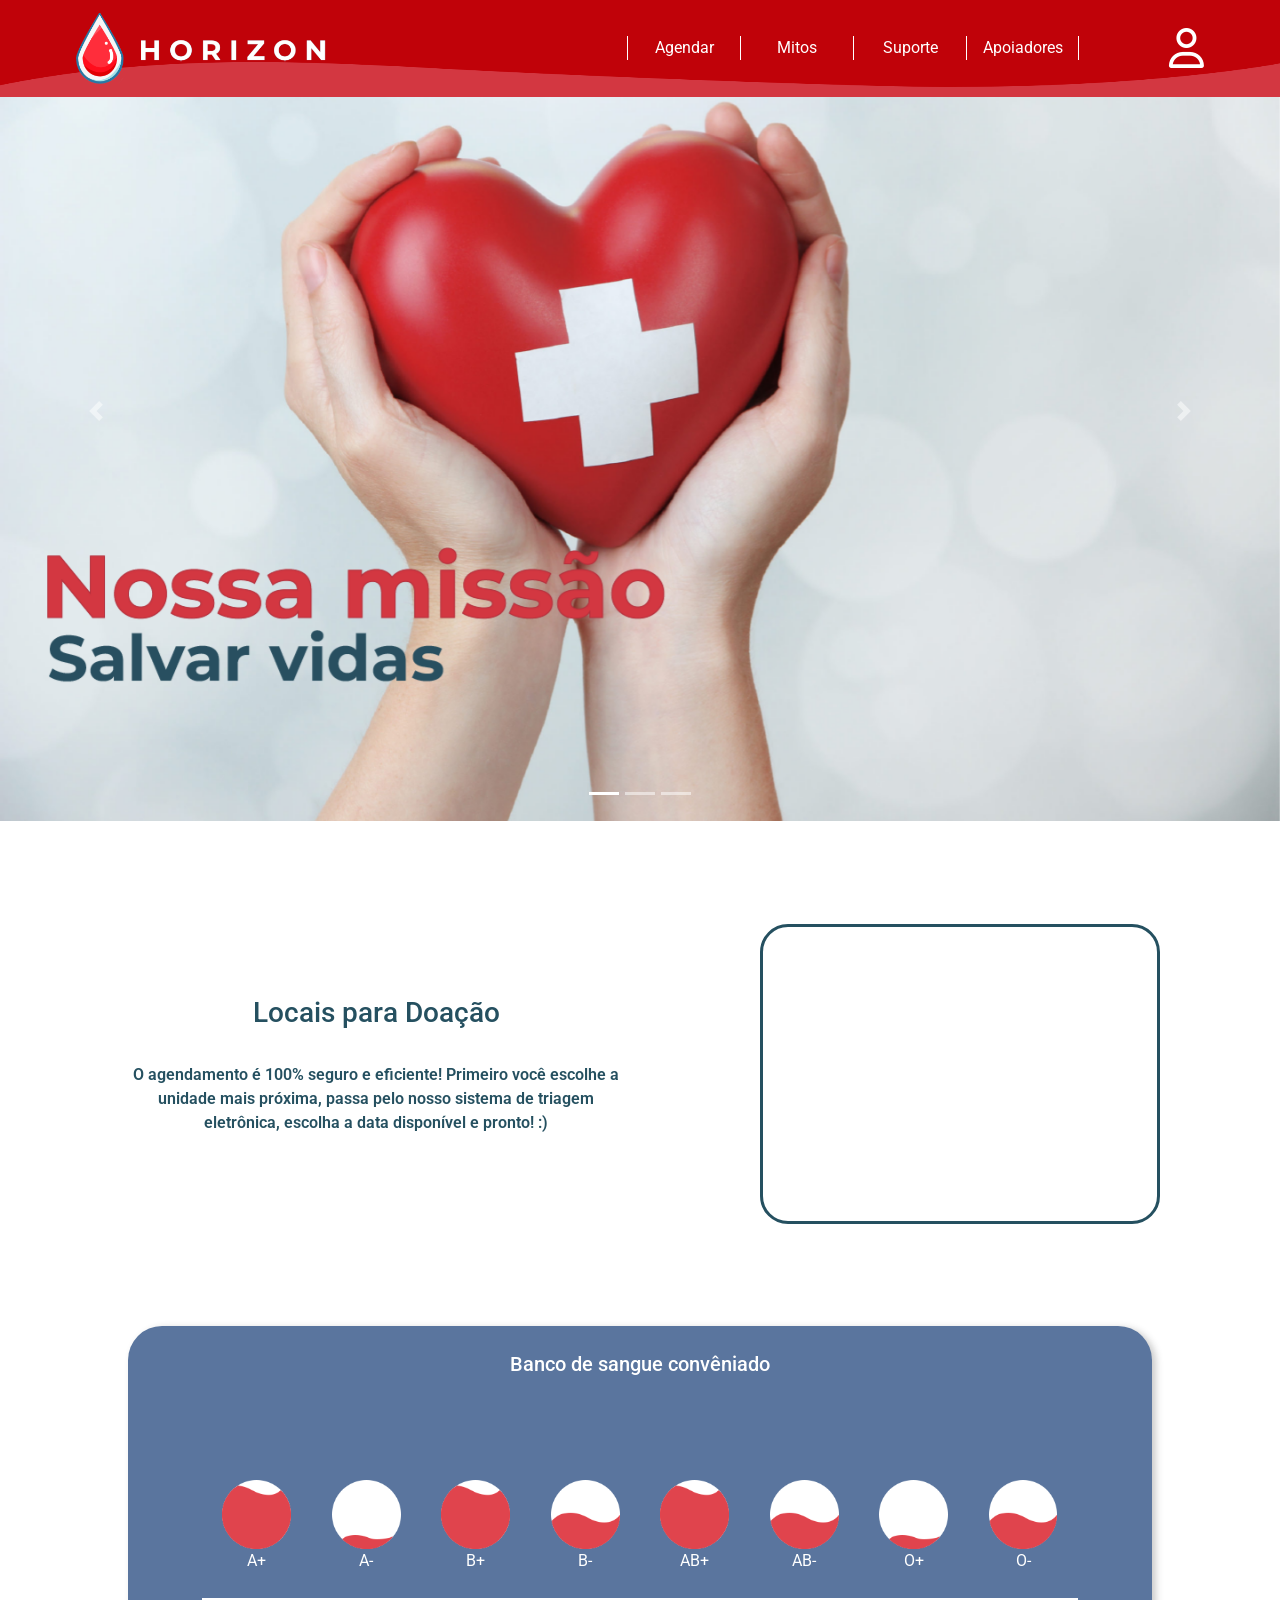
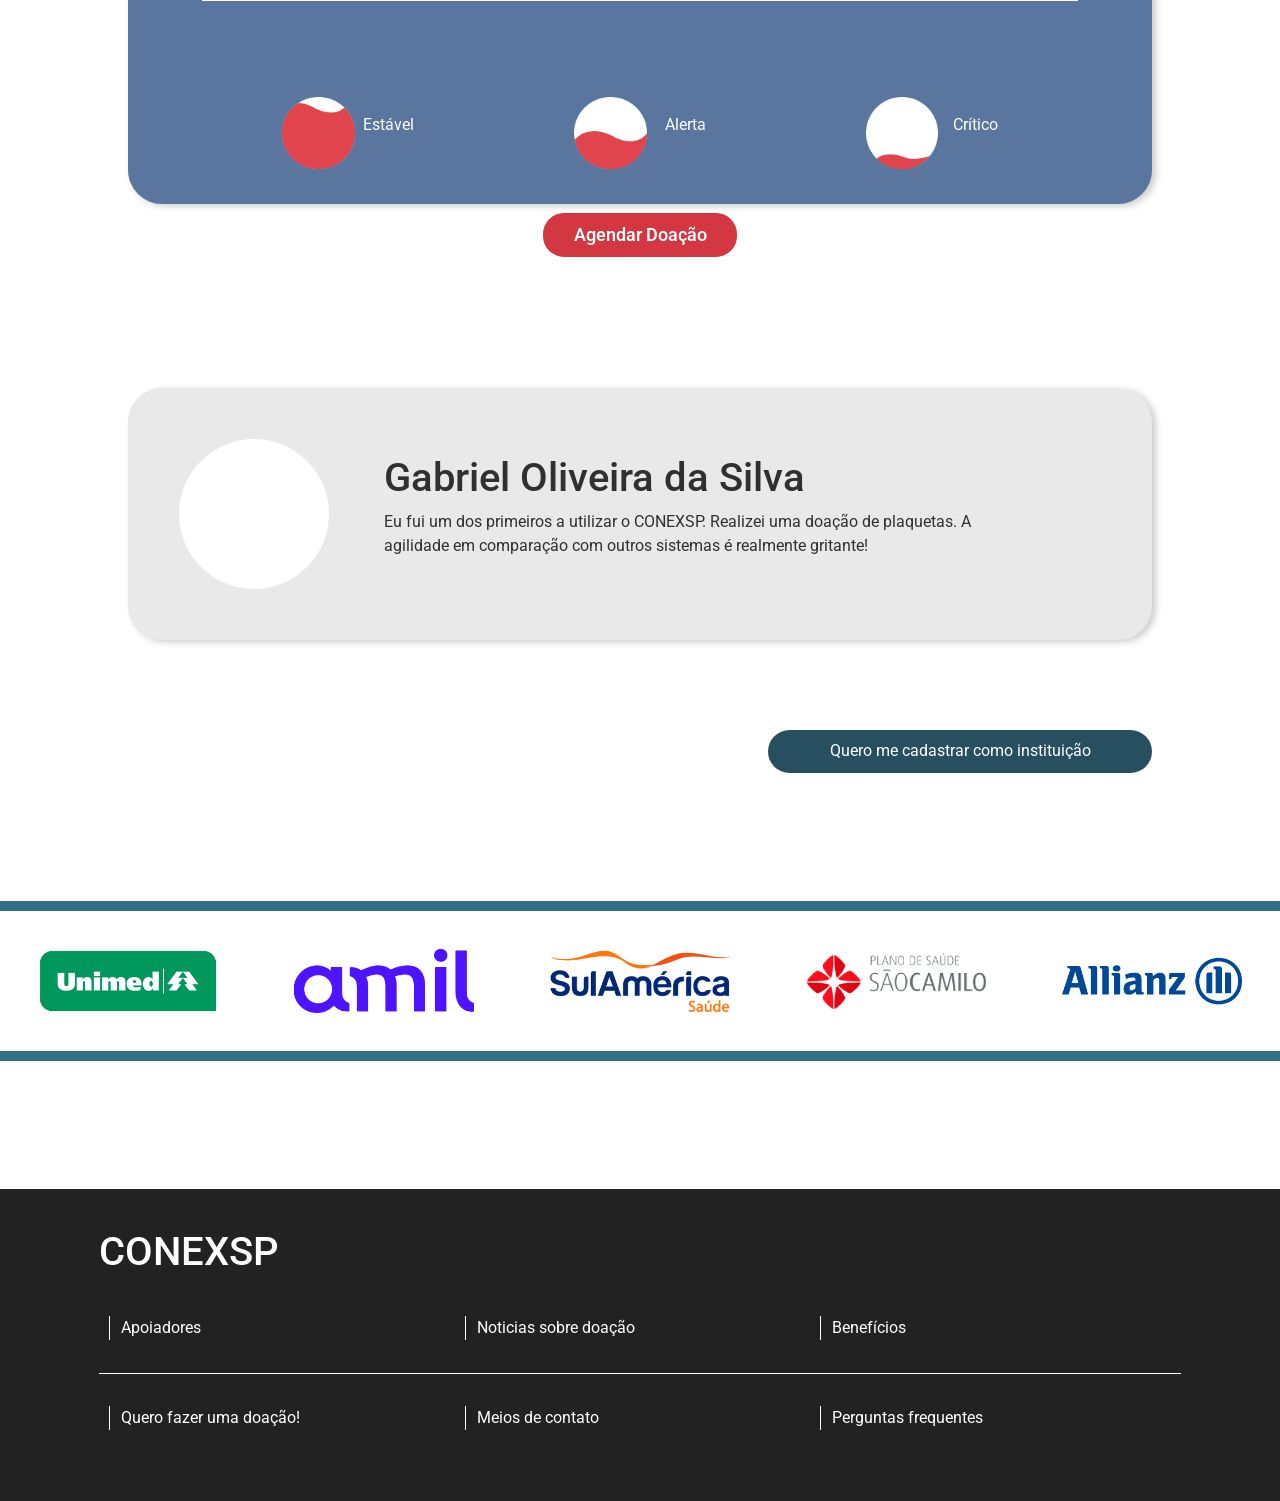
<file: index.html>
<!DOCTYPE html>
<html lang="pt-br">

<head>
  <meta charset="UTF-8">
  <meta name="viewport" content="width=device-width, initial-scale=1.0">
  <title>Horizon</title>

  <link rel="stylesheet" href="css/style.css">
  <link rel="stylesheet" href="css/home.css">

  <link rel="stylesheet" href="https://stackpath.bootstrapcdn.com/bootstrap/4.1.3/css/bootstrap.min.css"
    integrity="sha384-MCw98/SFnGE8fJT3GXwEOngsV7Zt27NXFoaoApmYm81iuXoPkFOJwJ8ERdknLPMO" crossorigin="anonymous">
  <link rel="stylesheet" href="https://cdnjs.cloudflare.com/ajax/libs/font-awesome/6.5.2/css/all.min.css"
    integrity="sha512-SnH5WK+bZxgPHs44uWIX+LLJAJ9/2PkPKZ5QiAj6Ta86w+fsb2TkcmfRyVX3pBnMFcV7oQPJkl9QevSCWr3W6A=="
    crossorigin="anonymous" referrerpolicy="no-referrer" />
</head>

<body style="background-color: aliceblue;">
  <header class="navbar1">
    <a href="index.html" style="width: 20%; display: flex; flex-direction: row; align-items: center; gap: 3%;">
      <img src="img/gota edit.png" style="width: 100%;" alt="logo">
    </a>

    <div style="display: flex; flex-direction: row-reverse; width: 60%;">
      <a href="Apoiadores.html" style="border-style: none solid none solid;" class="botoes_nav">Apoiadores</a>
      <a href="Contatos.html" class="botoes_nav">Suporte</a>
      <a href="Mitos.html" class="botoes_nav">Mitos</a>
      <a href="Triagem.html" class="botoes_nav">Agendar</a>
    </div>

    <div style="width: 10%; display: flex; flex-direction: row-reverse;">
      <a style="display: flex; align-items: center;" id="navbarDropdown" role="button" data-toggle="dropdown" aria-haspopup="true" aria-expanded="false">
        <i style="font-size: 250%; color: white;" class="fa-regular fa-user"></i>
      </a>
      <div class="dropdown-menu" aria-labelledby="navbarDropdown">
        <a class="dropdown-item" href="Cadastro.html">Login/Cadastro</a>
        <a class="dropdown-item" href="Historico.html">Historico de Doações</a>
      </div>
    </div>
  </header>

  <main class="principal_home">
    <!--CARROSSEL-->
    <div id="carouselExampleIndicators" class="carousel slide" data-ride="carousel">
      <ol class="carousel-indicators">
        <li data-target="#carouselExampleIndicators" data-slide-to="0" class="active"></li>
        <li data-target="#carouselExampleIndicators" data-slide-to="1"></li>
        <li data-target="#carouselExampleIndicators" data-slide-to="2"></li>
      </ol>
      <div class="carousel-inner">
        <div class="carousel-item active">
          <img class="d-block w-100" src="img/Banner.png" alt="Primeiro Slide">
        </div>
        <div class="carousel-item">
          <img class="d-block w-100" src="img/doacao-de-sangue.png" alt="Segundo Slide">
        </div>
        <div class="carousel-item">
          <img class="d-block w-100" src="img/doar-sangue-1.jpg" alt="Terceiro Slide">
        </div>
      </div>
      <a class="carousel-control-prev" href="#carouselExampleIndicators" role="button" data-slide="prev">
        <span class="carousel-control-prev-icon" aria-hidden="true"></span>
        <span class="sr-only">Anterior</span>
      </a>
      <a class="carousel-control-next" href="#carouselExampleIndicators" role="button" data-slide="next">
        <span class="carousel-control-next-icon" aria-hidden="true"></span>
        <span class="sr-only">Próximo</span>
      </a>
    </div>

    <!--LOCAIS PARA DOACAO-->
    <div class="locais_doacao">
      <div style="width: 50%; display: flex; flex-direction: column; text-align: center; padding: 5%;">
        <h3>Locais para Doação</h3>
        <p style="font-weight: 600; margin-top: 5%;">
          O agendamento é 100% seguro e eficiente! Primeiro você escolhe a unidade mais próxima, 
          passa pelo nosso sistema de triagem eletrônica, escolha a data disponível e pronto! :)
        </p>
      </div>

      <div style="width: fit-content; padding: 5%; display: flex; flex-direction: column; align-items: center;">
        <div class="mapa">
          <iframe src="https://www.google.com/maps/embed?pb=!1m18!1m12!1m3!1d3657.313606745895!2d-46.65507983151243!3d-23.557177686295105!2m3!1f0!2f0!3f0!3m2!1i1024!2i768!4f13.1!3m3!1m2!1s0x94ce59cba16aab73%3A0xc507935c3fc44731!2sHospital%20S%C3%ADrio-Liban%C3%AAs%20%7C%20Bela%20Vista!5e0!3m2!1spt-BR!2sbr!4v1718240863175!5m2!1spt-BR!2sbr" width="400" height="300" style="border:0;" allowfullscreen="" loading="lazy" referrerpolicy="no-referrer-when-downgrade"></iframe>
          alt="mapa">
        </div>

  
      </div>
    </div>

    <!--BANCO DE SANGUE-->
    <div class="banco_sangue">
      <h5>Banco de sangue convêniado</h5>
      <div style="width: 90%; display: flex; justify-content: space-between; text-align: center;">
        <div class="boleta_sangue boleta_sangue_edit">
          <img src="img/estavel.png" alt="estavel">
          <p>A+</p>
        </div>
        <div class="boleta_sangue boleta_sangue_edit">
          <img src="img/critico.png" alt="critico">
          <p>A-</p>
        </div>
        <div class="boleta_sangue boleta_sangue_edit">
          <img src="img/estavel.png" alt="estavel">
          <p>B+</p>
        </div>
        <div class="boleta_sangue boleta_sangue_edit">
          <img src="img/alerta.png" alt="alerta">
          <p>B-</p>
        </div>
        <div class="boleta_sangue boleta_sangue_edit">
          <img src="img/estavel.png" alt="estavel">
          <p>AB+</p>
        </div>
        <div class="boleta_sangue boleta_sangue_edit">
          <img src="img/alerta.png" alt="alerta">
          <p>AB-</p>
        </div>
        <div class="boleta_sangue boleta_sangue_edit">
          <img src="img/critico.png" alt="critico">
          <p>O+</p>
        </div>
        <div class="boleta_sangue boleta_sangue_edit">
          <img src="img/alerta.png" alt="alerta">
          <p>O-</p>
        </div>
      </div>

      <div style="width: 90%; display: flex; flex-direction: row; justify-content: space-around; text-align: center;">
        <div class="boleta_sangue">
          <!--<span class="boleta"></span>-->
          <img style="max-width: 55%;" src="img/estavel.png" alt="">
          <p>Estável</p>
        </div>
        <div class="boleta_sangue">
          <img style="max-width: 55%;" src="img/alerta.png" alt="">
          <p>Alerta</p>
        </div>
        <div class="boleta_sangue">
          <img style="max-width: 55%;" src="img/critico.png" alt="">
          <p>Crítico</p>
        </div>
      </div>
    </div>
    <a style="align-self: center;" href="Triagem.html">
      <button style="background-color: #D33741; margin-top: 3%; width: 200px; align-self: center;" class="botoes">
        Agendar Doação
      </button>
    </a>

    <!--CARDS EM CARROSSEL-->
    <div id="carouselExampleSlidesOnly" class="carousel slide" data-ride="carousel">
      <div class="carousel-inner">
        <div class="carousel-item active extra_padding">
          <div class="banco_sangue card_carrossel">
            <span style="width: 150px; height: 150px;" class="boleta"></span>
            <div style="width: 70%; display: flex; flex-direction: column;">
              <h1>Gabriel Oliveira da Silva</h1>
              <p>Eu fui um dos primeiros a utilizar o CONEXSP. Realizei uma doação de plaquetas. A agilidade em
                comparação com outros sistemas é realmente gritante!</p>
            </div>
          </div>
        </div>
        <div class="carousel-item extra_padding">
          <div class="banco_sangue card_carrossel">
            <span style="width: 150px; height: 150px;" class="boleta"></span>
            <div style="width: 70%; display: flex; flex-direction: column;">
              <h1>Matheus Domingues Nunes</h1>
              <p>Eu fico muito feliz de contribuir para uma causa tão nobre! Em busca de mais 4 "obrigados" :)!</p>
            </div>
          </div>
        </div>
        <div class="carousel-item extra_padding">
          <div class="banco_sangue card_carrossel">
            <span style="width: 150px; height: 150px;" class="boleta"></span>
            <div style="width: 70%; display: flex; flex-direction: column;">
              <h1>Brenno Ribeiro da Silva</h1>
              <p>Já fiz diversas doações utilizando o CONEXSP, ele é um dos melhores sistemas para doação de sangue!!</p>
            </div>
          </div>
        </div>
      </div>
    </div>
    <a href="#"
      style="z-index: 1; text-align: center; width: 30%; padding: 0.75%; border-radius: 32px; background-color: #284F60; color: white; border-style: none; align-self: flex-end; margin: 10%; margin-top: -3%;">
      Quero me cadastrar como instituição
    </a>

    <!--PATROCINADORES-->
    <div class="patrocinadores">
      <div class="card_patrocinador">
        <img src="img/logos/unimed.png" class="imagem_div" alt="unimed">
      </div>
      <div class="card_patrocinador">
        <img src="img/logos/amil.png" class="imagem_div" alt="unimed">
      </div>
      <div class="card_patrocinador">
        <img src="img/logos/SulAmerica.png" class="imagem_div" alt="unimed">
      </div>
      <div class="card_patrocinador">
        <img src="img/logos/saocamilo.png" class="imagem_div" alt="unimed">
      </div>
      <div class="card_patrocinador">
        <img src="img/logos/allianz.png" class="imagem_div" alt="unimed">
      </div>
    </div>

    <!--FOOTER-->
    <footer class="footer">
      <div style="width: 90%;">
        <h1>CONEXSP</h1>
        <div class="div_a">
          <a href="Apoiadores.html"
            style="border-style: none none none solid; border-width: 1px; padding-left: 1%; width: 33%; color: white;">
            Apoiadores
          </a>
          <a href=""
            style="border-style: none none none solid; border-width: 1px; padding-left: 1%; width: 33%; color: white;">
            Noticias sobre doação
          </a>
          <a href=""
            style="border-style: none none none solid; border-width: 1px; padding-left: 1%; width: 33%; color: white;">
            Benefícios
          </a>
        </div>
        <div style="border-style: none;" class="div_a">
          <a href="Triagem.html"
            style="border-style: none none none solid; border-width: 1px; padding-left: 1%; width: 33%; color: white;">
            Quero fazer uma doação!
          </a>
          <a href="Contatos.html"
            style="border-style: none none none solid; border-width: 1px; padding-left: 1%; width: 33%; color: white;">
            Meios de contato
          </a>
          <a href="Contatos.html"
            style="border-style: none none none solid; border-width: 1px; padding-left: 1%; width: 33%; color: white;">
            Perguntas frequentes
          </a>
        </div>
      </div>


    </footer>


  </main>

  <script src="scripts/script.js"></script>
  <script src="https://code.jquery.com/jquery-3.3.1.slim.min.js"
    integrity="sha384-q8i/X+965DzO0rT7abK41JStQIAqVgRVzpbzo5smXKp4YfRvH+8abtTE1Pi6jizo"
    crossorigin="anonymous"></script>
  <script src="https://cdnjs.cloudflare.com/ajax/libs/popper.js/1.14.3/umd/popper.min.js"
    integrity="sha384-ZMP7rVo3mIykV+2+9J3UJ46jBk0WLaUAdn689aCwoqbBJiSnjAK/l8WvCWPIPm49"
    crossorigin="anonymous"></script>
  <script src="https://stackpath.bootstrapcdn.com/bootstrap/4.1.3/js/bootstrap.min.js"
    integrity="sha384-ChfqqxuZUCnJSK3+MXmPNIyE6ZbWh2IMqE241rYiqJxyMiZ6OW/JmZQ5stwEULTy"
    crossorigin="anonymous"></script>
</body>

</html>
</file>
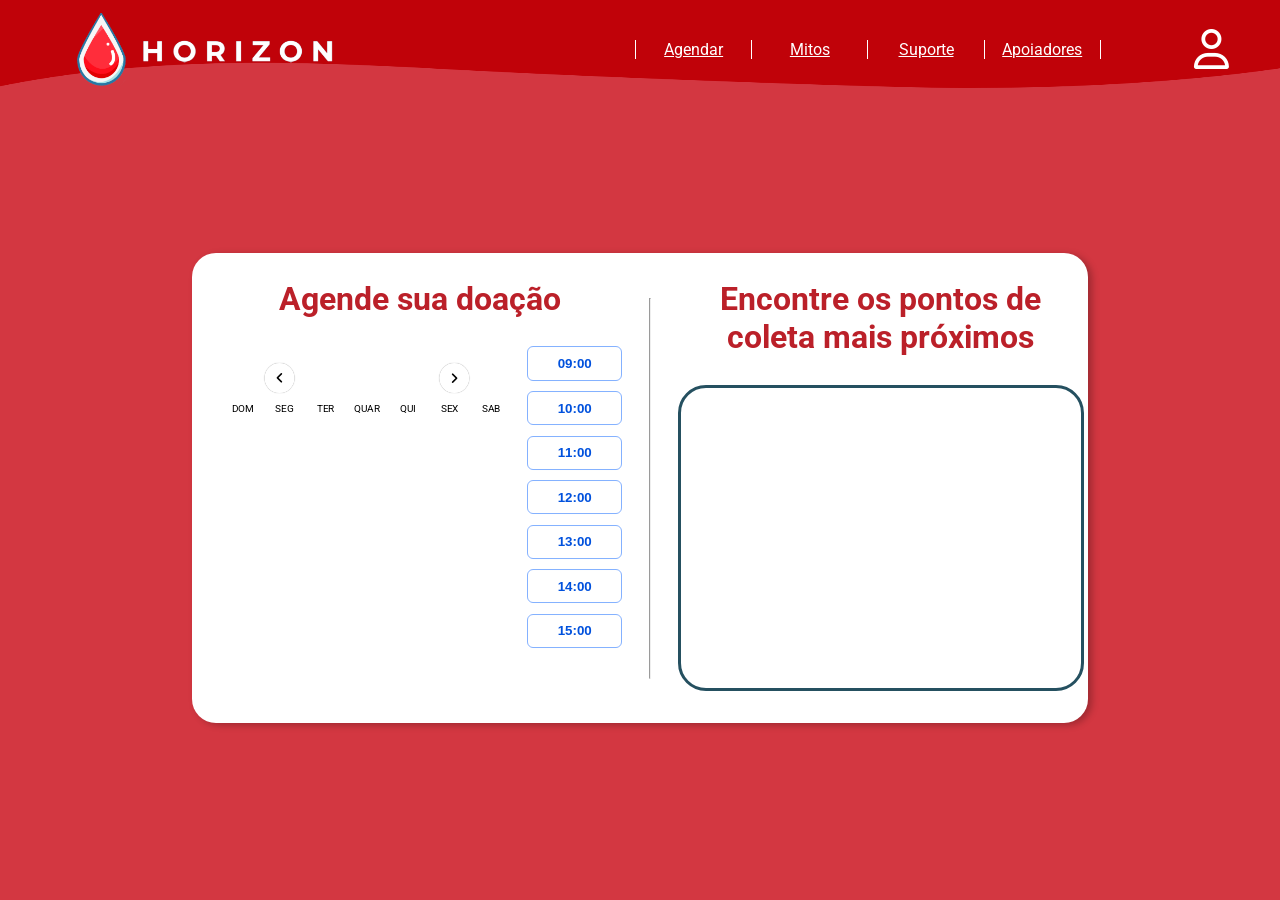
<file: Agendamento.html>
<!DOCTYPE html>
<html lang="en">
<head>
    <meta charset="UTF-8">
    <meta name="viewport" content="width=device-width, initial-scale=1.0">
    <link rel="stylesheet" href="css/style.css">
    <link rel="stylesheet" href="css/home.css">
    <link rel="stylesheet" href="css/agendamento.css">
    <link href="css/calendario.css" rel="stylesheet">
    <link rel="stylesheet" href="https://cdnjs.cloudflare.com/ajax/libs/font-awesome/6.5.2/css/all.min.css">
    <title>Agendamento</title>
</head>
<body>
    <header class="navbar1">
        <a href="index.html" style="width: 20%; display: flex; flex-direction: row; align-items: center; gap: 3%;">
            <img src="img/gota edit.png" style="width: 100%;" alt="logo">
        </a>

        <div style="display: flex; flex-direction: row-reverse; width: 60%;">
            <a href="Apoiadores.html" style="border-style: none solid none solid;" class="botoes_nav">Apoiadores</a>
            <a href="Contatos.html" class="botoes_nav">Suporte</a>
            <a href="Mitos.html" class="botoes_nav">Mitos</a>
            <a href="Triagem.html" class="botoes_nav">Agendar</a>
        </div>
        
        <div style="width: 10%; display: flex; flex-direction: row-reverse;">
            <a style="display: flex; align-items: center;" href="Cadastro.html" id="icone">
                <i style="font-size: 250%; color: white;" class="fa-regular fa-user"></i>
            </a>
        </div>
    </header>

    <main style="margin-top: 3%;" class="principal">
        <!--CALENDARIO-->
        <div style="width: 45%; padding: 3%; align-items: center; justify-content: center; text-align: center;">
            <h1>Agende sua doação</h1>
            <div class="lado_esquerdo">
                <div id="calendario">
                    <div id="header">
                    <div style="width: 100%; display: flex; gap: 1%; align-self: center; justify-content: center;">
                        <button style="transform: rotateZ(90deg)" id="backButton"><i class="fa-solid fa-angle-down"></i></button>
                        <div style="text-align: center; width: 50%; vertical-align: middle; line-height: 75px; " id="monthDisplay"></div>
                        <button style="transform: rotateZ(-90deg);" id="nextButton"><i class="fa-solid fa-angle-down"></i></button>
                    </div>
                        
                    </div>
            
                    <div id="weekdays">
                        <div>DOM</div>
                        <div>SEG</div>
                        <div>TER</div>
                        <div>QUAR</div>
                        <div>QUI</div>
                        <div>SEX</div>
                        <div>SAB</div>
                    </div>
            
            
                    <!-- div dinamic -->
                    <div id="calendar" ></div>
            
                
                </div>
                <div style="display: flex; flex-direction: column;" class="conjunto_botoes">
                    <button onclick="alerta()">09:00</button>
                    <button onclick="alerta()">10:00</button>
                    <button onclick="alerta()">11:00</button>
                    <button onclick="alerta()">12:00</button>
                    <button onclick="alerta()">13:00</button>
                    <button onclick="alerta()">14:00</button>
                    <button onclick="alerta()">15:00</button>
                </div>
            </div>
            
        
            <div id="newEventModal">
                <h2>Nova Doacao</h2>
            
                <input id="eventTitleInput" placeholder="Event Title"/>
            
                <button id="saveButton"> Salvar</button>
                <button id="cancelButton">Cancelar</button>
            </div>
        
            <div id="deleteEventModal">
                <h2>Evento</h2>
            
                <div id="eventText"></div><br>
            
            
                <button id="deleteButton">Deletar</button>
                <button id="closeButton">Fechar</button>
            </div>
        
            <div id="modalBackDrop"></div>
        </div>

        <hr style="margin-top: 5%; margin-bottom: 5%;">

        <div style="width: 50%; padding: 3%; text-align: center;">
            <h1>Encontre os pontos de coleta mais próximos</h1>
            <div style="margin-bottom: -3%; align-self: center;" class="quadrado">
                <iframe src="https://www.google.com/maps/embed?pb=!1m18!1m12!1m3!1d7306.271698989194!2d-46.6115275085995!3d-23.706842295116502!2m3!1f0!2f0!3f0!3m2!1i1024!2i768!4f13.1!3m3!1m2!1s0x94ce5d3a66c9d42b%3A0x71b33b4637e2799c!2sHospital%20Estadual%20de%20Diadema!5e0!3m2!1spt-BR!2sbr!4v1718237893807!5m2!1spt-BR!2sbr" width="400" height="300" style="border:0;" allowfullscreen="" loading="lazy" referrerpolicy="no-referrer-when-downgrade"></iframe>
            </div>
              
             
        </div>
    </main>

    <script src="./scripts/main.js"></script>
    <script>
        function alerta(){
            alert("Doação marcada com sucesso!");
            window.location.replace("Historico.html");
        }
    </script>

    <script src="scripts/script.js"></script>
    <script src="https://code.jquery.com/jquery-3.3.1.slim.min.js"
    integrity="sha384-q8i/X+965DzO0rT7abK41JStQIAqVgRVzpbzo5smXKp4YfRvH+8abtTE1Pi6jizo"
    crossorigin="anonymous"></script>
    <script src="https://cdnjs.cloudflare.com/ajax/libs/popper.js/1.14.3/umd/popper.min.js"
    integrity="sha384-ZMP7rVo3mIykV+2+9J3UJ46jBk0WLaUAdn689aCwoqbBJiSnjAK/l8WvCWPIPm49"
    crossorigin="anonymous"></script>
    <script src="https://stackpath.bootstrapcdn.com/bootstrap/4.1.3/js/bootstrap.min.js"
    integrity="sha384-ChfqqxuZUCnJSK3+MXmPNIyE6ZbWh2IMqE241rYiqJxyMiZ6OW/JmZQ5stwEULTy"
    crossorigin="anonymous"></script>
</body>
</html>
</file>
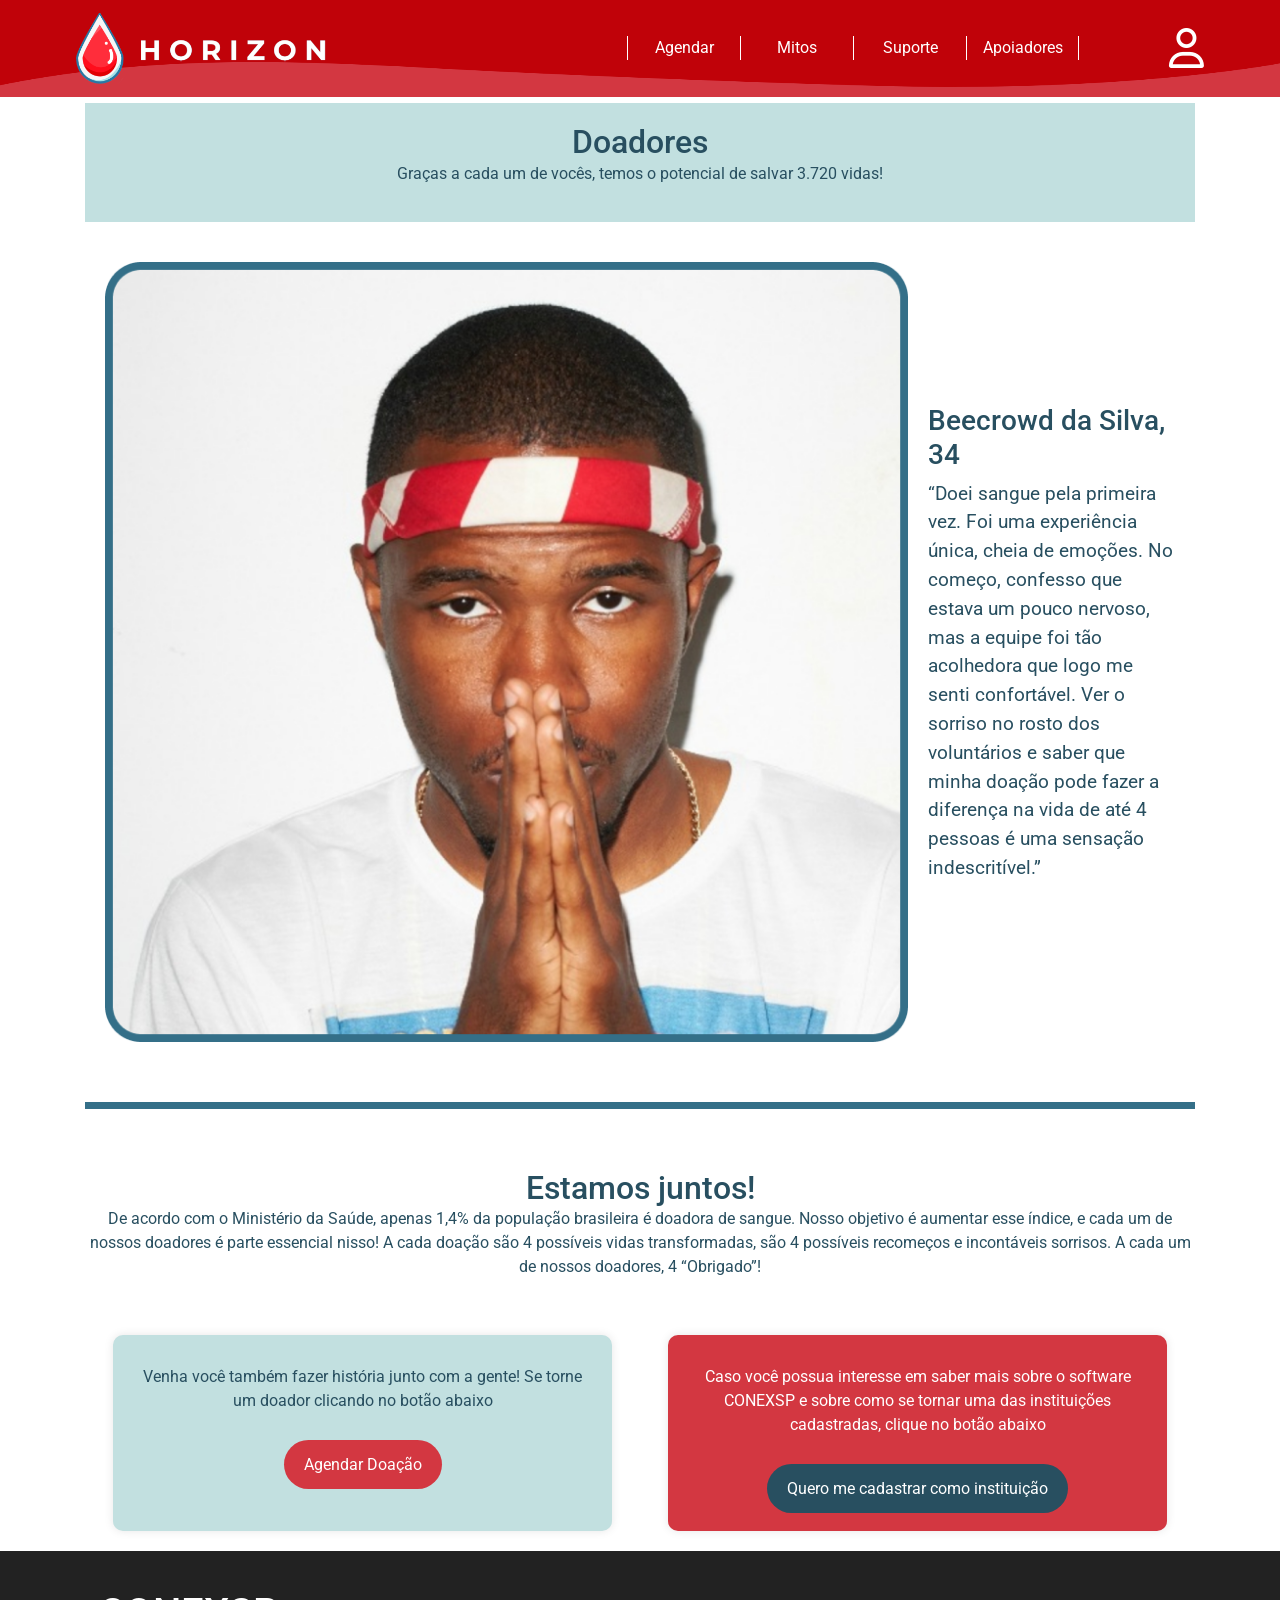
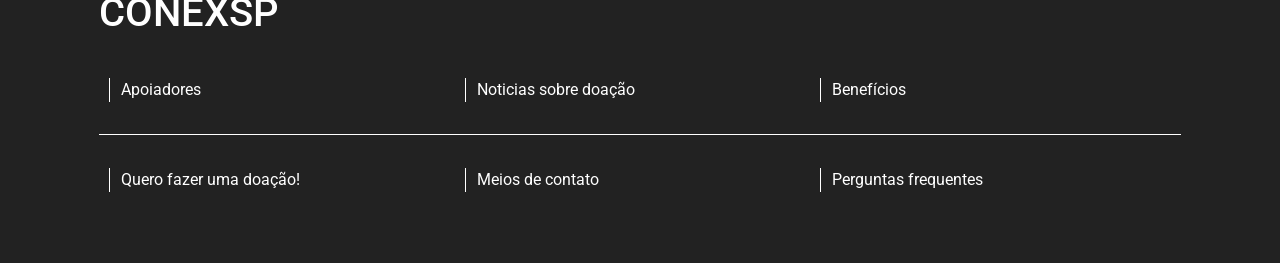
<file: Apoiadores.html>
<!DOCTYPE html>
<html lang="pt-br">
<head>
    <meta charset="UTF-8">
    <meta name="viewport" content="width=device-width, initial-scale=1.0">
    <title>Doadores</title>
    <link rel="stylesheet" href="css/home.css">
    <link rel="stylesheet" href="css/style.css">
    <link rel="stylesheet" href="css/apoiadores.css">
    <link rel="stylesheet" href="https://cdnjs.cloudflare.com/ajax/libs/font-awesome/6.5.2/css/all.min.css">
    <link rel="stylesheet" href="https://stackpath.bootstrapcdn.com/bootstrap/4.1.3/css/bootstrap.min.css"
    integrity="sha384-MCw98/SFnGE8fJT3GXwEOngsV7Zt27NXFoaoApmYm81iuXoPkFOJwJ8ERdknLPMO" crossorigin="anonymous">
</head>
<body>
    <header class="navbar1">
        <a href="index.html" style="width: 20%; display: flex; flex-direction: row; align-items: center; gap: 3%;">
            <img src="img/gota edit.png" style="width: 100%;" alt="logo">
        </a>

        <div style="display: flex; flex-direction: row-reverse; width: 60%;">
            <a href="Apoiadores.html" style="border-style: none solid none solid;" class="botoes_nav">Apoiadores</a>
            <a href="Contatos.html" class="botoes_nav">Suporte</a>
            <a href="Mitos.html" class="botoes_nav">Mitos</a>
            <a href="Triagem.html" class="botoes_nav">Agendar</a>
        </div>
        
        <div style="width: 10%; display: flex; flex-direction: row-reverse;">
            <a style="display: flex; align-items: center;" id="navbarDropdown" role="button" data-toggle="dropdown" aria-haspopup="true" aria-expanded="false">
              <i style="font-size: 250%; color: white;" class="fa-regular fa-user"></i>
            </a>
            <div class="dropdown-menu" aria-labelledby="navbarDropdown">
              <a class="dropdown-item" href="Cadastro.html">Login/Cadastro</a>
              <a class="dropdown-item" href="Historico.html">Historico de Doações</a>
            </div>
        </div>
    </header>
    
    <div class="container">
        <section style="margin-top: 7.5%;" class="doadores">
            <h2>Doadores</h2>
            <p>Graças a cada um de vocês, temos o potencial de salvar 3.720 vidas!</p>
        </section>

        <div class="doador">
            <img src="img/apoiadores/image 8.png" alt="Beecrowd da Silva">
            <div class="doador-info">
                <h3>Beecrowd da Silva, 34</h3>
                <p>“Doei sangue pela primeira vez. Foi uma experiência única, cheia de emoções. No começo, confesso que estava um pouco nervoso, mas a equipe foi tão acolhedora que logo me senti confortável. Ver o sorriso no rosto dos voluntários e saber que minha doação pode fazer a diferença na vida de até 4 pessoas é uma sensação indescritível.”</p>
            </div>
        </div>

        <hr class="separator">

        <section class="juntos">
            <h2>Estamos juntos!</h2>
            <p>De acordo com o Ministério da Saúde, apenas 1,4% da população brasileira é doadora de sangue. Nosso objetivo é aumentar esse índice, e cada um de nossos doadores é parte essencial nisso! A cada doação são 4 possíveis vidas transformadas, são 4 possíveis recomeços e incontáveis sorrisos. A cada um de nossos doadores, 4 “Obrigado”!</p>
        </section>

        <div class="buttons">
            <div class="button-container">
                <p>Venha você também fazer história junto com a gente! Se torne um doador clicando no botão abaixo</p>
                <a href="#" class="button">Agendar Doação</a>
            </div>
            <div class="button-container2">
                <p>Caso você possua interesse em saber mais sobre o software CONEXSP e sobre como se tornar uma das instituições cadastradas, clique no botão abaixo</p>
                <a href="#" class="button red">Quero me cadastrar como instituição</a>
            </div>
        </div>
    </div>

    <footer class="footer">
      <div style="width: 90%;">
        <h1>CONEXSP</h1>
        <div class="div_a">
          <a href="Apoiadores.html"
            style="border-style: none none none solid; border-width: 1px; padding-left: 1%; width: 33%; color: white;">
            Apoiadores
          </a>
          <a href=""
            style="border-style: none none none solid; border-width: 1px; padding-left: 1%; width: 33%; color: white;">
            Noticias sobre doação
          </a>
          <a href=""
            style="border-style: none none none solid; border-width: 1px; padding-left: 1%; width: 33%; color: white;">
            Benefícios
          </a>
        </div>
        <div style="border-style: none;" class="div_a">
          <a href="Triagem.html"
            style="border-style: none none none solid; border-width: 1px; padding-left: 1%; width: 33%; color: white;">
            Quero fazer uma doação!
          </a>
          <a href="Contatos.html"
            style="border-style: none none none solid; border-width: 1px; padding-left: 1%; width: 33%; color: white;">
            Meios de contato
          </a>
          <a href="Contatos.html"
            style="border-style: none none none solid; border-width: 1px; padding-left: 1%; width: 33%; color: white;">
            Perguntas frequentes
          </a>
        </div>
      </div>


    </footer>
    <script src="scripts/script.js"></script>
</body>
</html>
</file>
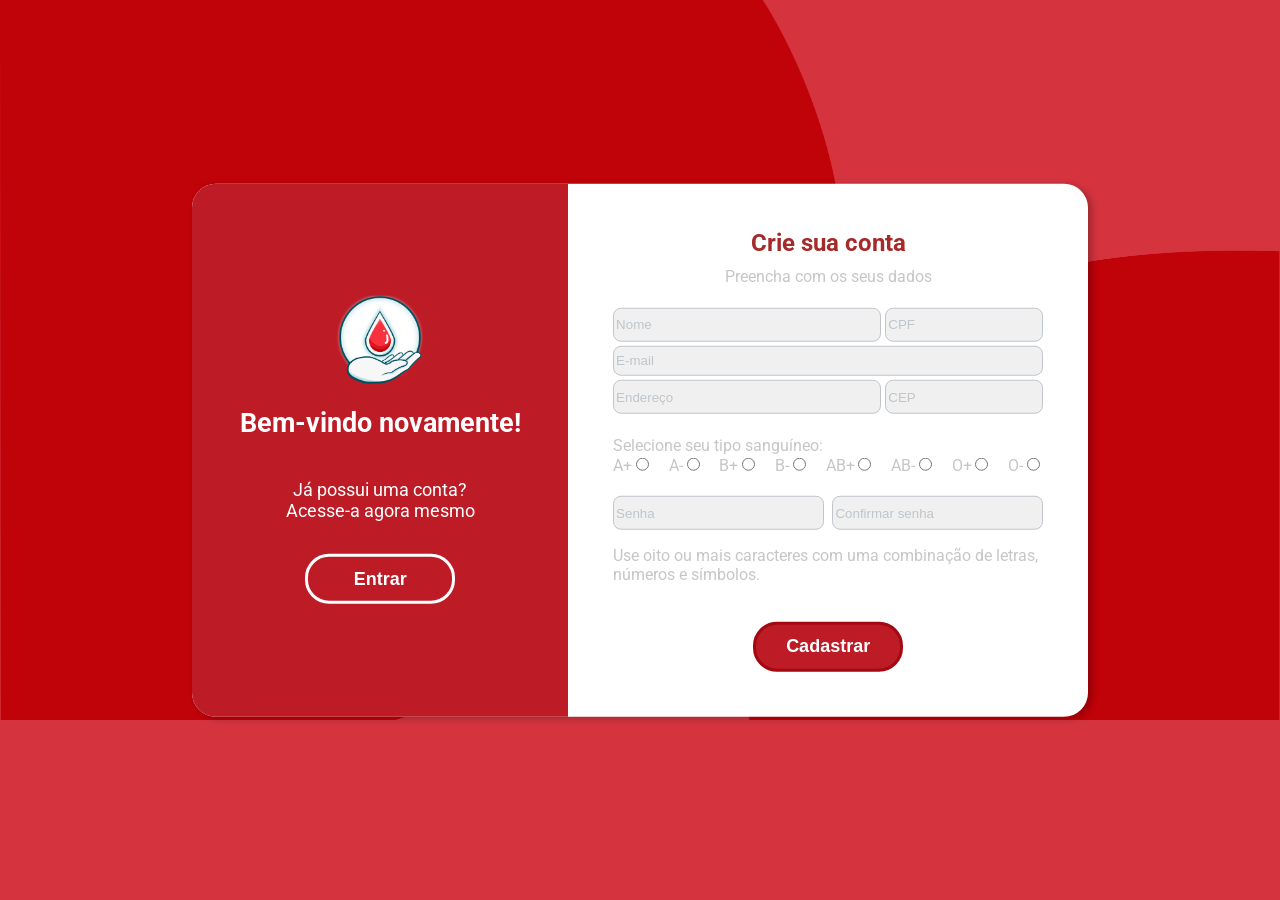
<file: Cadastro.html>
<!DOCTYPE html>
<html lang="pt-br">
<head>
    <meta charset="UTF-8">
    <meta name="viewport" content="width=device-width, initial-scale=1.0">
    <title>Cadastro</title>
    <link rel="stylesheet" href="css/style.css">
    <link rel="stylesheet" href="https://cdnjs.cloudflare.com/ajax/libs/font-awesome/6.5.2/css/all.min.css">
</head>
<body class="img_fundo" onload="carregaDados()">
    
    <main class="principal">
        
        <div class="leva_login">
            <img width="30%" src="img/mao_gota_circulo.png" alt="">
            <h2>Bem-vindo novamente!</h2>
            <p>Já possui uma conta?<br>
                Acesse-a agora mesmo</p>
            <a href="Login.html"><button style="margin-top: 10%" class="botoes">Entrar</button></a>
        </div>

        <div class="area_cadastro">
            
            <div style="text-align: center; display: flex; flex-direction: column;">
                <h2 style="margin: 0px; color: brown;">Crie sua conta</h2>
                <p style="margin: 0px; margin-top: 5%;">Preencha com os seus dados</p>
            </div>

            <!-- NOME CPF EMAIL ETC -->
            <div class="formulario">
                <div style = "display:flex; flex-direction: row; gap: 1%;">
                    <input type="text" placeholder="Nome" style="width: 61.2%;" class="input_texto" id="nome">
                    <input type="text" placeholder="CPF" style="width: 35.5%;" class="input_texto" id="cpf">
                </div>
                <div style="margin-top: 1%; margin-bottom: 1%;">
                    <input type="text" placeholder="E-mail" style="width:100%; box-sizing: border-box;" class="input_texto" id="email">
                </div>
                <div style = "display:flex; flex-direction: row; gap: 1%;">
                    <input type="text" placeholder="Endereço" style="width: 61.2%;" class="input_texto" id="endereco">
                    <input type="text" placeholder="CEP" style="width: 35.5%;" class="input_texto" id="cep">
                </div>
            </div>

            <!-- TIPO SANGUINHEO -->
            <div class="formulario">
                Selecione seu tipo sanguíneo:
                <div style="display: flex; justify-content: space-between; align-content: center; text-align: center;">
                    <div>
                        <label for="A+">A+</label>
                        <input type="radio" id="A+" name="tipo_sanguineo" value="A+" style="margin-left: -0.5%;">
                    </div>
                    <div>
                        <label for="A-">A-</label>
                        <input type="radio" id="A-" name="tipo_sanguineo" value="A-" style="margin-left: -0.5%;">
                    </div>
                    <div>
                        <label for="B+">B+</label>
                        <input type="radio" id="B+" name="tipo_sanguineo" value="B+" style="margin-left: -0.5%;">
                    </div>
                    <div>
                        <label for="B-">B-</label>
                        <input type="radio" id="B-" name="tipo_sanguineo" value="B-" style="margin-left: -0.5%;">
                    </div>
                    <div>
                        <label for="AB+">AB+</label>
                        <input type="radio" id="AB+" name="tipo_sanguineo" value="AB+" style="margin-left: -0.5%;">
                    </div>
                    <div>
                        <label for="AB-">AB-</label>
                        <input type="radio" id="AB-" name="tipo_sanguineo" value="AB-" style="margin-left: -0.5%;">
                    </div>
                    <div>
                        <label for="O+">O+</label>
                        <input type="radio" id="O+" name="tipo_sanguineo" value="O+" style="margin-left: -0.5%;">
                    </div>
                    <div>
                        <label for="O-">O-</label>
                        <input type="radio" id="O-" name="tipo_sanguineo" value="O-" style="margin-left: -0.5%;">
                    </div>
                    
                </div>
            </div>

            <!-- SENHA -->
            <div class="formulario">
                <div style = "display:flex; flex-direction: row; gap: 1%;">
                    <input type="text" placeholder="Senha" style="width: 47.85%;" class="input_texto" id="senha">
                    <input type="text" placeholder="Confirmar senha" style="width: 47.85%; margin-left: 1%;" class="input_texto" id="confirmasenha">
                </div>
                <p>Use oito ou mais caracteres com uma combinação de letras, números e símbolos.</p>
            </div>
            
            <button style="margin-top: 5%; border-color: rgb(164, 8, 17);" class="botoes" onclick="cadastra()">Cadastrar</button>
        </div>
        
    </main>

    <script src="scripts/script.js"></script>
</body>
</html>
</file>
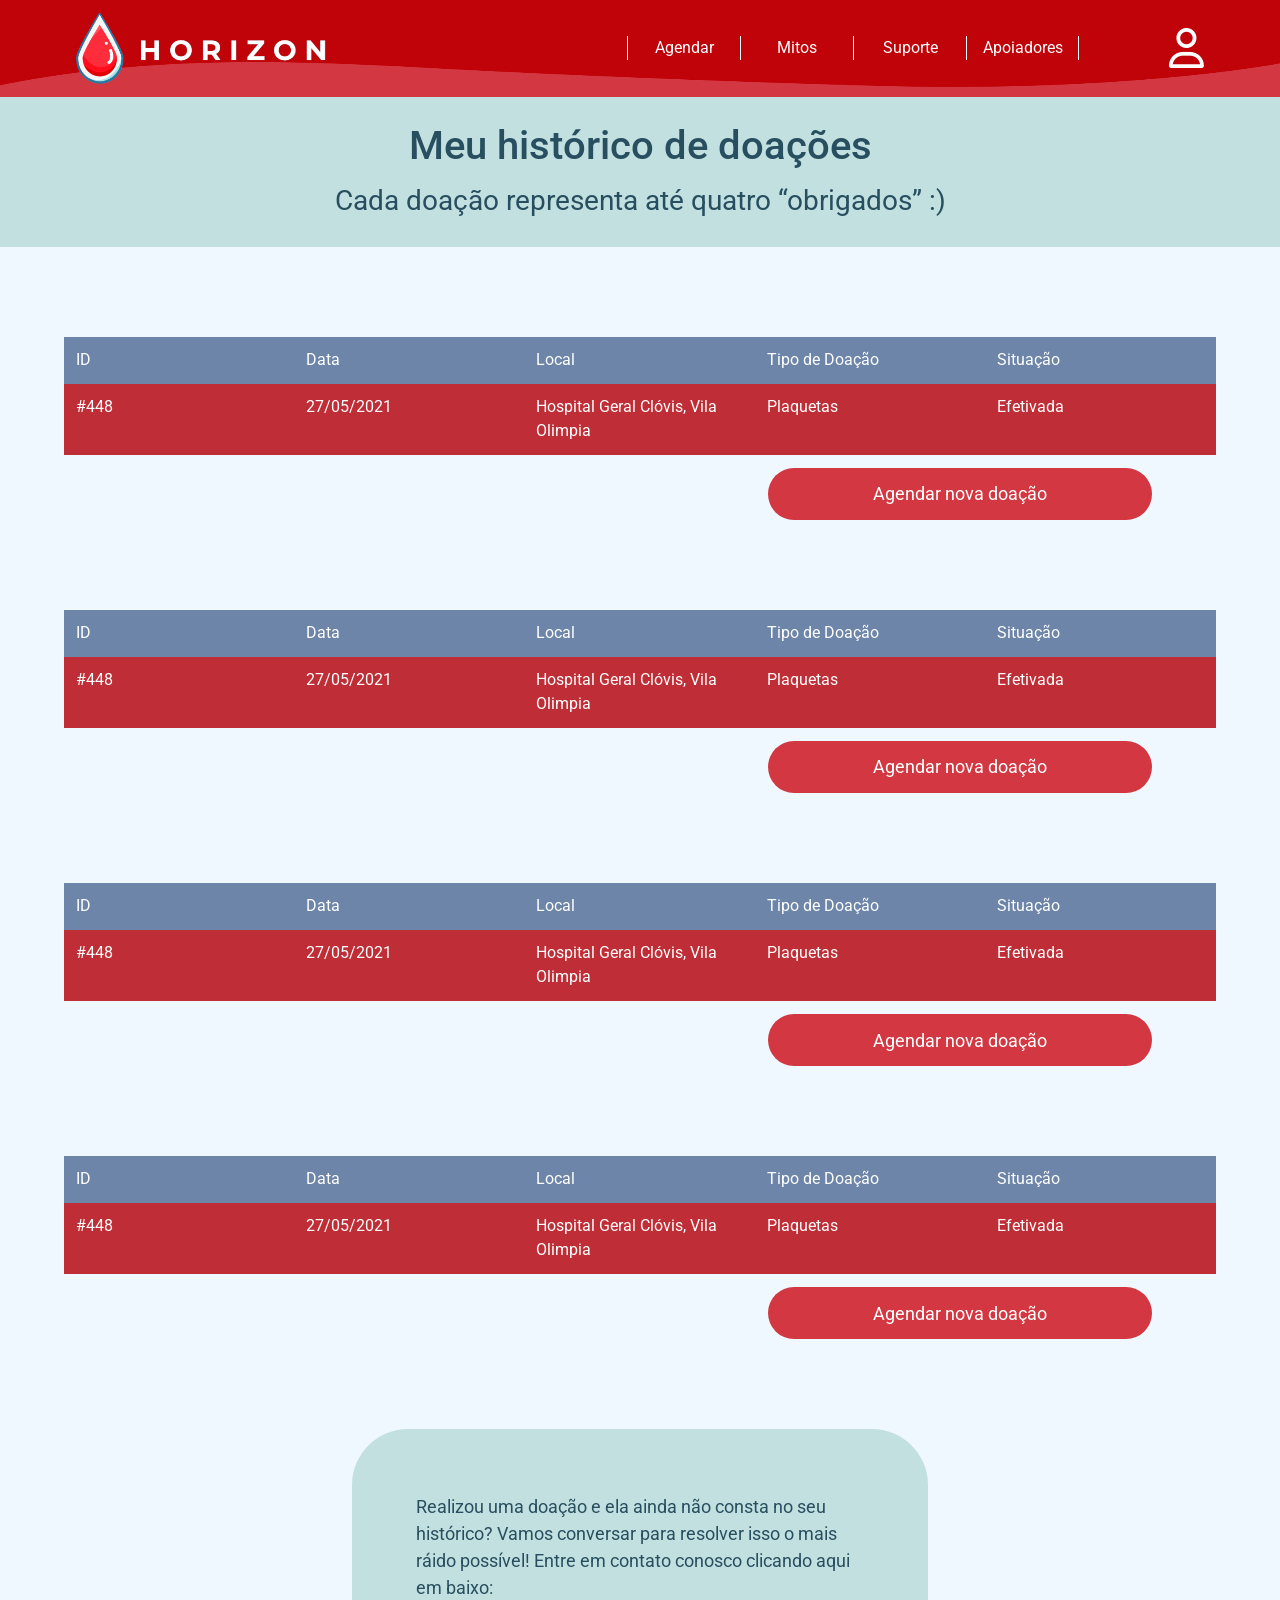
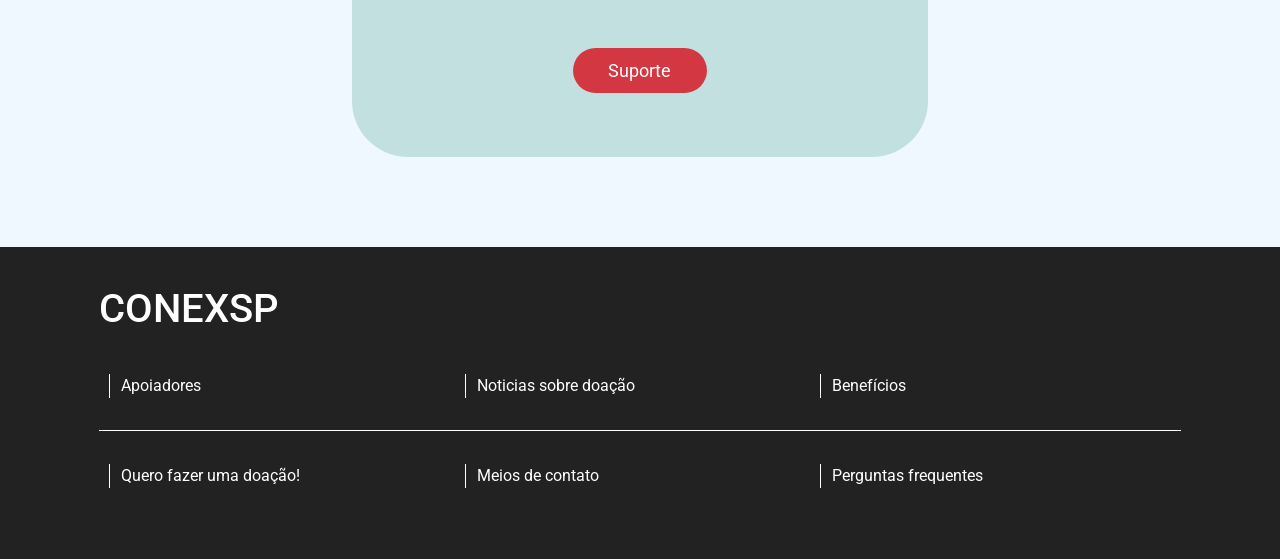
<file: Historico.html>
<!DOCTYPE html>
<html lang="en">

<head>
    <meta charset="UTF-8">
    <meta name="viewport" content="width=device-width, initial-scale=1.0">
    <title>Historico</title>
    <link rel="stylesheet" href="https://stackpath.bootstrapcdn.com/bootstrap/4.1.3/css/bootstrap.min.css" integrity="sha384-MCw98/SFnGE8fJT3GXwEOngsV7Zt27NXFoaoApmYm81iuXoPkFOJwJ8ERdknLPMO" crossorigin="anonymous">
    <link rel="stylesheet" href="css/historico.css">
    <link rel="stylesheet" href="https://cdnjs.cloudflare.com/ajax/libs/font-awesome/6.5.2/css/all.min.css">
    <link rel="stylesheet" href="https://cdnjs.cloudflare.com/ajax/libs/font-awesome/6.5.2/css/all.min.css"
        integrity="sha512-SnH5WK+bZxgPHs44uWIX+LLJAJ9/2PkPKZ5QiAj6Ta86w+fsb2TkcmfRyVX3pBnMFcV7oQPJkl9QevSCWr3W6A=="
        crossorigin="anonymous" referrerpolicy="no-referrer" />
    
</head>

<body style="background-color: aliceblue;">
    <div style="top:0;" class="navbar1">
        <a href="index.html" style="width: 20%; display: flex; flex-direction: row; align-items: center; gap: 3%;">
            <img src="img/gota edit.png" style="width: 100%;" alt="logo">
        </a>

        <div style="display: flex; flex-direction: row-reverse; width: 60%;">
            <a href="Apoiadores.html" style="border-style: none solid none solid;" class="botoes_nav">Apoiadores</a>
            <a href="Contatos.html" class="botoes_nav">Suporte</a>
            <a href="Mitos.html" class="botoes_nav">Mitos</a>
            <a href="Triagem.html" class="botoes_nav">Agendar</a>
        </div>

        <div style="width: 10%; display: flex; flex-direction: row-reverse;">
            <a style="display: flex; align-items: center;" id="navbarDropdown" role="button" data-toggle="dropdown" aria-haspopup="true" aria-expanded="false">
              <i style="font-size: 250%; color: white;" class="fa-regular fa-user"></i>
            </a>
            <div class="dropdown-menu" aria-labelledby="navbarDropdown">
              <a class="dropdown-item" href="Cadastro.html">Login/Cadastro</a>
              <a class="dropdown-item" href="Historico.html">Historico de Doações</a>
            </div>
        </div>
    </div>
    <div class="cabecalho">
        <h1>Meu histórico de doações</h1>
        <p>Cada doação representa até quatro “obrigados” :)</p>
    </div>
    <div class="area_historico">
        <div class="parte_azul">
            <div>ID</div>
            <div>Data</div>
            <div>Local</div>
            <div>Tipo de Doação</div>
            <div>Situação</div>
        </div>
        <div class="parte_vermelha">
            <div>#448</div>
            <div>27/05/2021</div>
            <div>Hospital Geral Clóvis, Vila Olimpia</div>
            <div>Plaquetas</div>
            <div>Efetivada</div>
        </div>
    </div>
    <button>Agendar nova doação</button>
    <div class="area_historico">
        <div class="parte_azul">
            <div>ID</div>
            <div>Data</div>
            <div>Local</div>
            <div>Tipo de Doação</div>
            <div>Situação</div>
        </div>
        <div class="parte_vermelha">
            <div>#448</div>
            <div>27/05/2021</div>
            <div>Hospital Geral Clóvis, Vila Olimpia</div>
            <div>Plaquetas</div>
            <div>Efetivada</div>
        </div>
    </div>
    <button>Agendar nova doação</button>
    <div class="area_historico">
        <div class="parte_azul">
            <div>ID</div>
            <div>Data</div>
            <div>Local</div>
            <div>Tipo de Doação</div>
            <div>Situação</div>
        </div>
        <div class="parte_vermelha">
            <div>#448</div>
            <div>27/05/2021</div>
            <div>Hospital Geral Clóvis, Vila Olimpia</div>
            <div>Plaquetas</div>
            <div>Efetivada</div>
        </div>
    </div>
    <button>Agendar nova doação</button>
    <div class="area_historico">
        <div class="parte_azul">
            <div>ID</div>
            <div>Data</div>
            <div>Local</div>
            <div>Tipo de Doação</div>
            <div>Situação</div>
        </div>
        <div class="parte_vermelha">
            <div>#448</div>
            <div>27/05/2021</div>
            <div>Hospital Geral Clóvis, Vila Olimpia</div>
            <div>Plaquetas</div>
            <div>Efetivada</div>
        </div>
    </div>
    <button>Agendar nova doação</button>

    <div class="div_central">
        <p>Realizou uma doação e ela ainda não consta no seu histórico? Vamos conversar para resolver isso o mais ráido
        possível! Entre em contato conosco clicando aqui em baixo:</p>
        <button style="align-self: center; margin: 0; margin-top: 7%; padding: 2%;">Suporte</button>
    </div>

    <footer class="footer">
        <div style="width: 90%;">
          <h1>CONEXSP</h1>
          <div class="div_a">
            <a href="" style="border-style: none none none solid; border-width: 1px; padding-left: 1%; width: 33%; color: white;">
              Apoiadores
            </a>
            <a href="" style="border-style: none none none solid; border-width: 1px; padding-left: 1%; width: 33%; color: white;">
              Noticias sobre doação
            </a>
            <a href="" style="border-style: none none none solid; border-width: 1px; padding-left: 1%; width: 33%; color: white;">
              Benefícios
            </a>
          </div>
          <div style="border-style: none;" class="div_a">
            <a href="" style="border-style: none none none solid; border-width: 1px; padding-left: 1%; width: 33%; color: white;">
              Quero fazer uma doação!
            </a>
            <a href="" style="border-style: none none none solid; border-width: 1px; padding-left: 1%; width: 33%; color: white;">
              Meios de contato
            </a>
            <a href="" style="border-style: none none none solid; border-width: 1px; padding-left: 1%; width: 33%; color: white;">
              Perguntas frequentes
            </a>
          </div>
        </div>
        

    </footer>

    <script src="scripts/script.js"></script>
    <script src="https://code.jquery.com/jquery-3.3.1.slim.min.js" integrity="sha384-q8i/X+965DzO0rT7abK41JStQIAqVgRVzpbzo5smXKp4YfRvH+8abtTE1Pi6jizo" crossorigin="anonymous"></script>
    <script src="https://cdnjs.cloudflare.com/ajax/libs/popper.js/1.14.3/umd/popper.min.js" integrity="sha384-ZMP7rVo3mIykV+2+9J3UJ46jBk0WLaUAdn689aCwoqbBJiSnjAK/l8WvCWPIPm49" crossorigin="anonymous"></script>
    <script src="https://stackpath.bootstrapcdn.com/bootstrap/4.1.3/js/bootstrap.min.js" integrity="sha384-ChfqqxuZUCnJSK3+MXmPNIyE6ZbWh2IMqE241rYiqJxyMiZ6OW/JmZQ5stwEULTy" crossorigin="anonymous"></script>
</body>

</html>
</file>
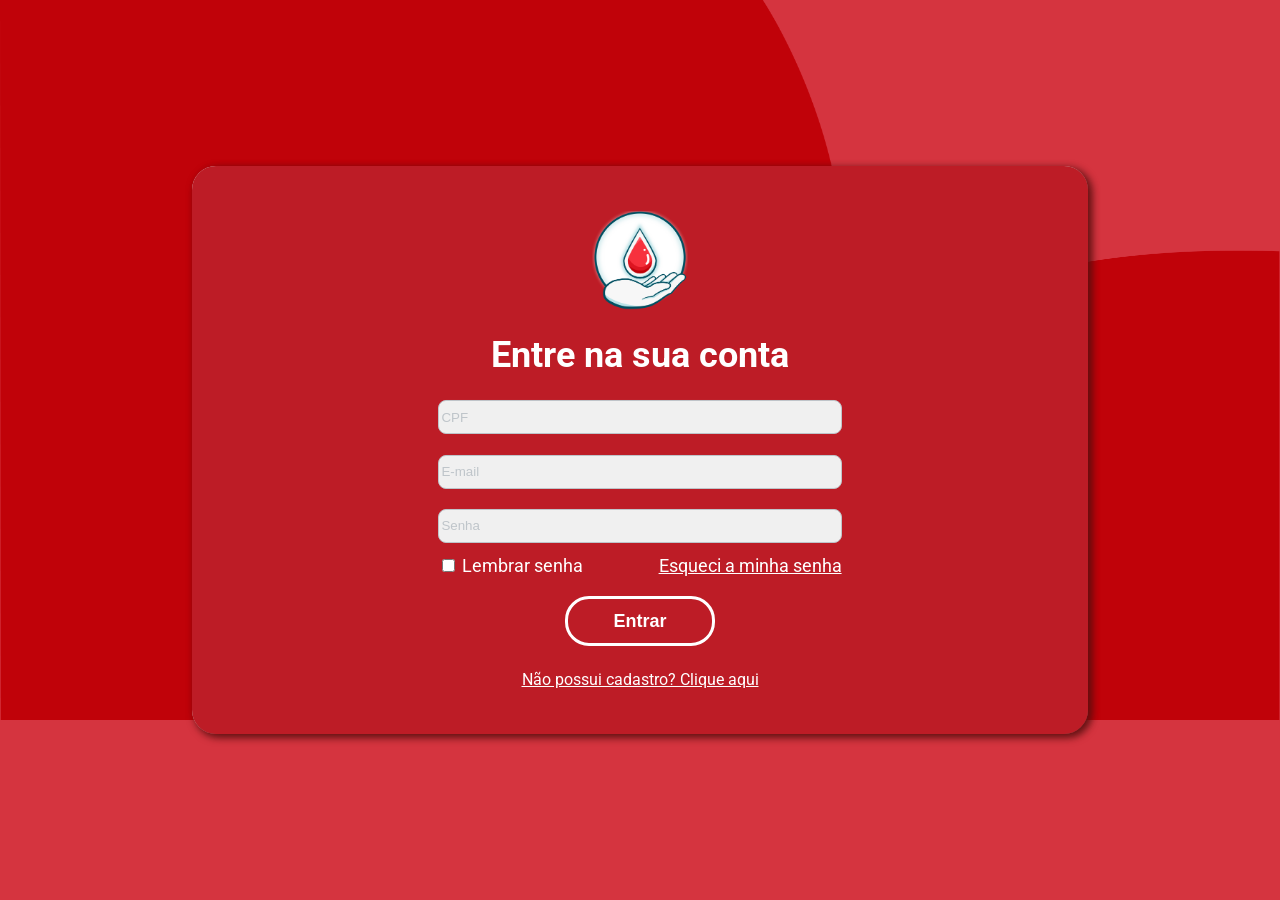
<file: Login.html>
<!DOCTYPE html>
<html lang="en">
<head>
    <meta charset="UTF-8">
    <meta name="viewport" content="width=device-width, initial-scale=1.0">
    <title>Login</title>
    <link rel="stylesheet" href="css/style.css">
    <link rel="stylesheet" href="https://cdnjs.cloudflare.com/ajax/libs/font-awesome/6.5.2/css/all.min.css">
</head>
<body class="img_fundo">
     <div class="principal">
        <div style="width: 100%; border-radius: 24px; box-shadow: 3px 3px 9px  rgb(95, 16, 16); background: rgba(189, 28, 38, 1);" class="leva_login">
            <img width="12%" src="img/mao_gota_circulo.png" alt="">
            <h1>Entre na sua conta</h1>
            
            <div style="width: 50%; display: flex; flex-direction: column; justify-content: space-between;">
                <input type="text" placeholder="CPF" class="input_texto" id="cpfLogin">
                <input style="margin-top: 5%;" type="text" placeholder="E-mail" class="input_texto" id="emailLogin">
                <input style="margin-top: 5%; margin-bottom: 3%;"  type="text" placeholder="Senha" class="input_texto" id="senhaLogin">

                <div style="display: flex; flex-direction: row;">
                    <div style="width: 50%; text-align: left;">
                        <input type="checkbox">
                        <a>Lembrar senha</a>
                    </div>
                    <div style="width: 50%; text-align: right; margin-bottom: 5%;">
                        <a style="color: white;" href="">Esqueci a minha senha</a>
                    </div>
                </div>
                
                
            </div>

            <button class="botoes" onclick="loga()">Entrar</button>
            <a style="font-size: 16px; color: white; margin-top: 3%;" onmouseover="this.style.color= 'white';" href="Cadastro.html">Não possui cadastro? Clique aqui</a>
            
        </div>
        
     </div>
     <script src="scripts/script.js"></script>
</body>
</html>
</file>
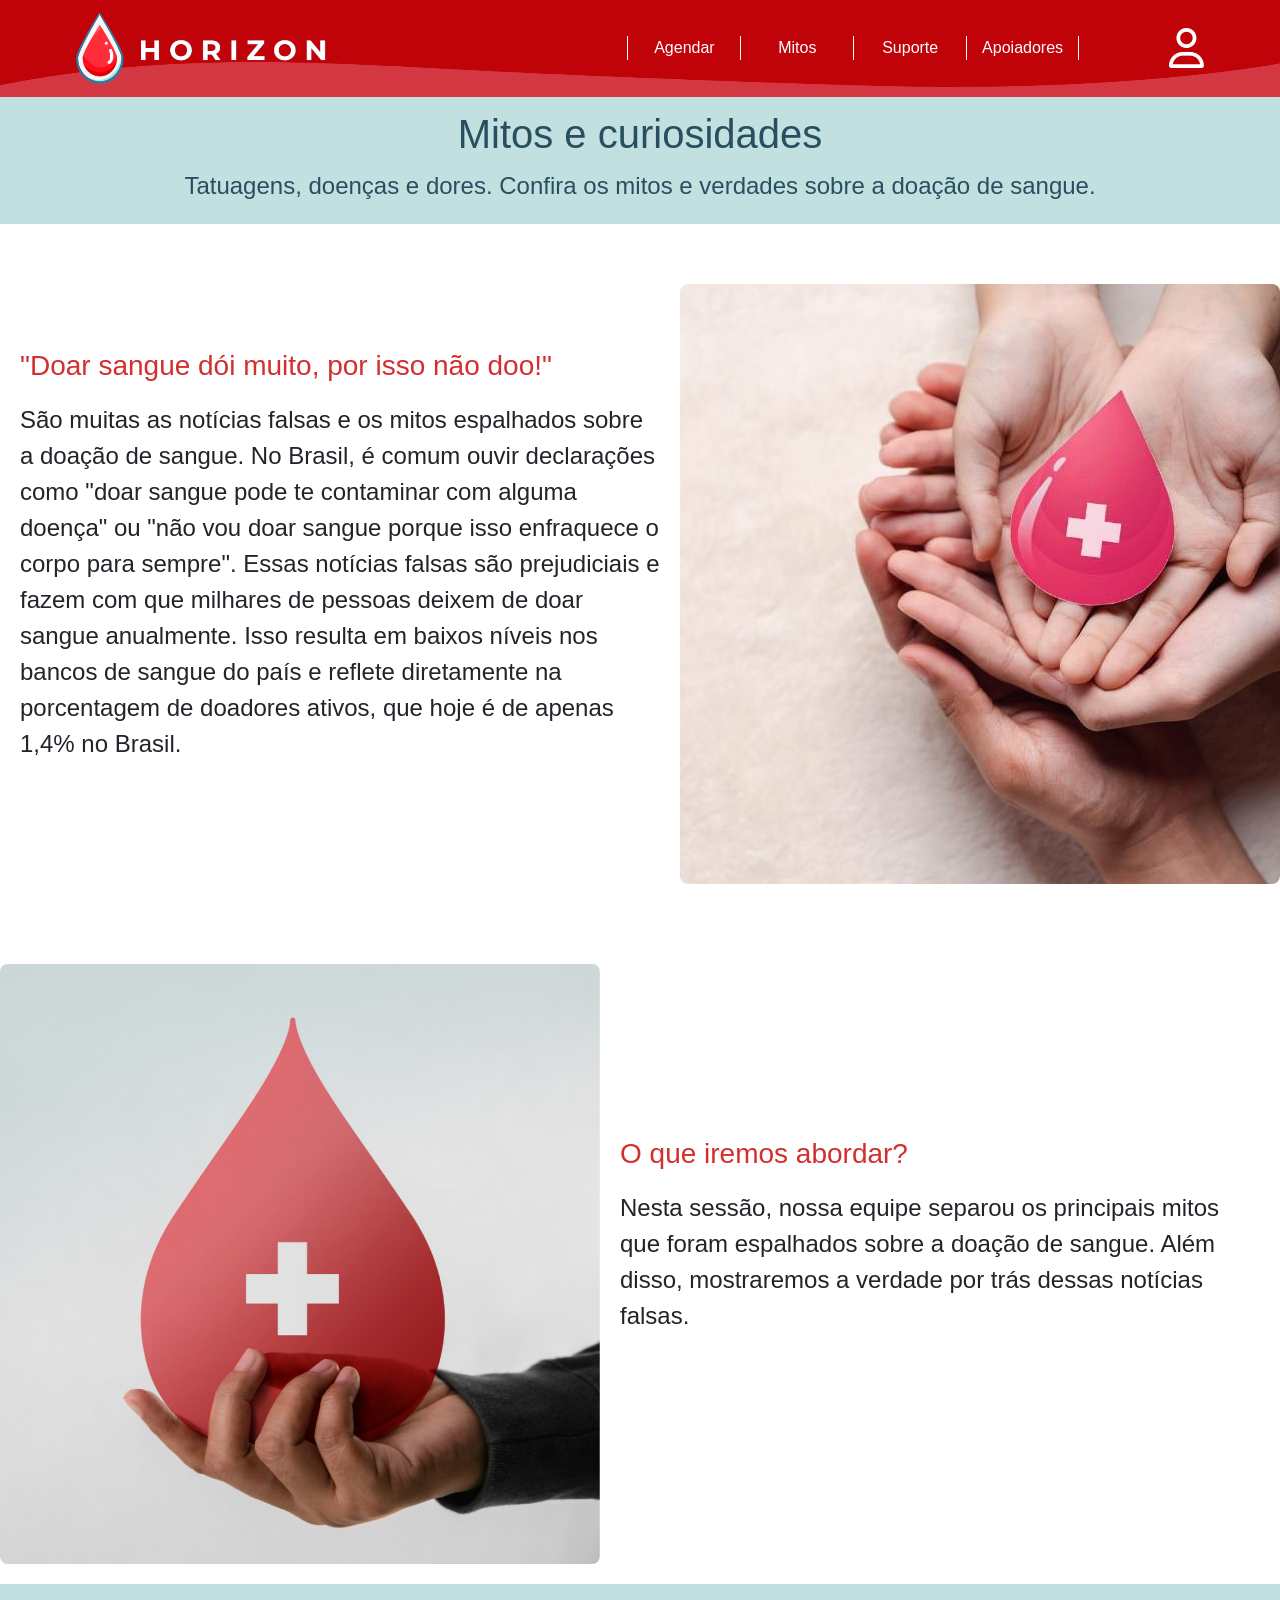
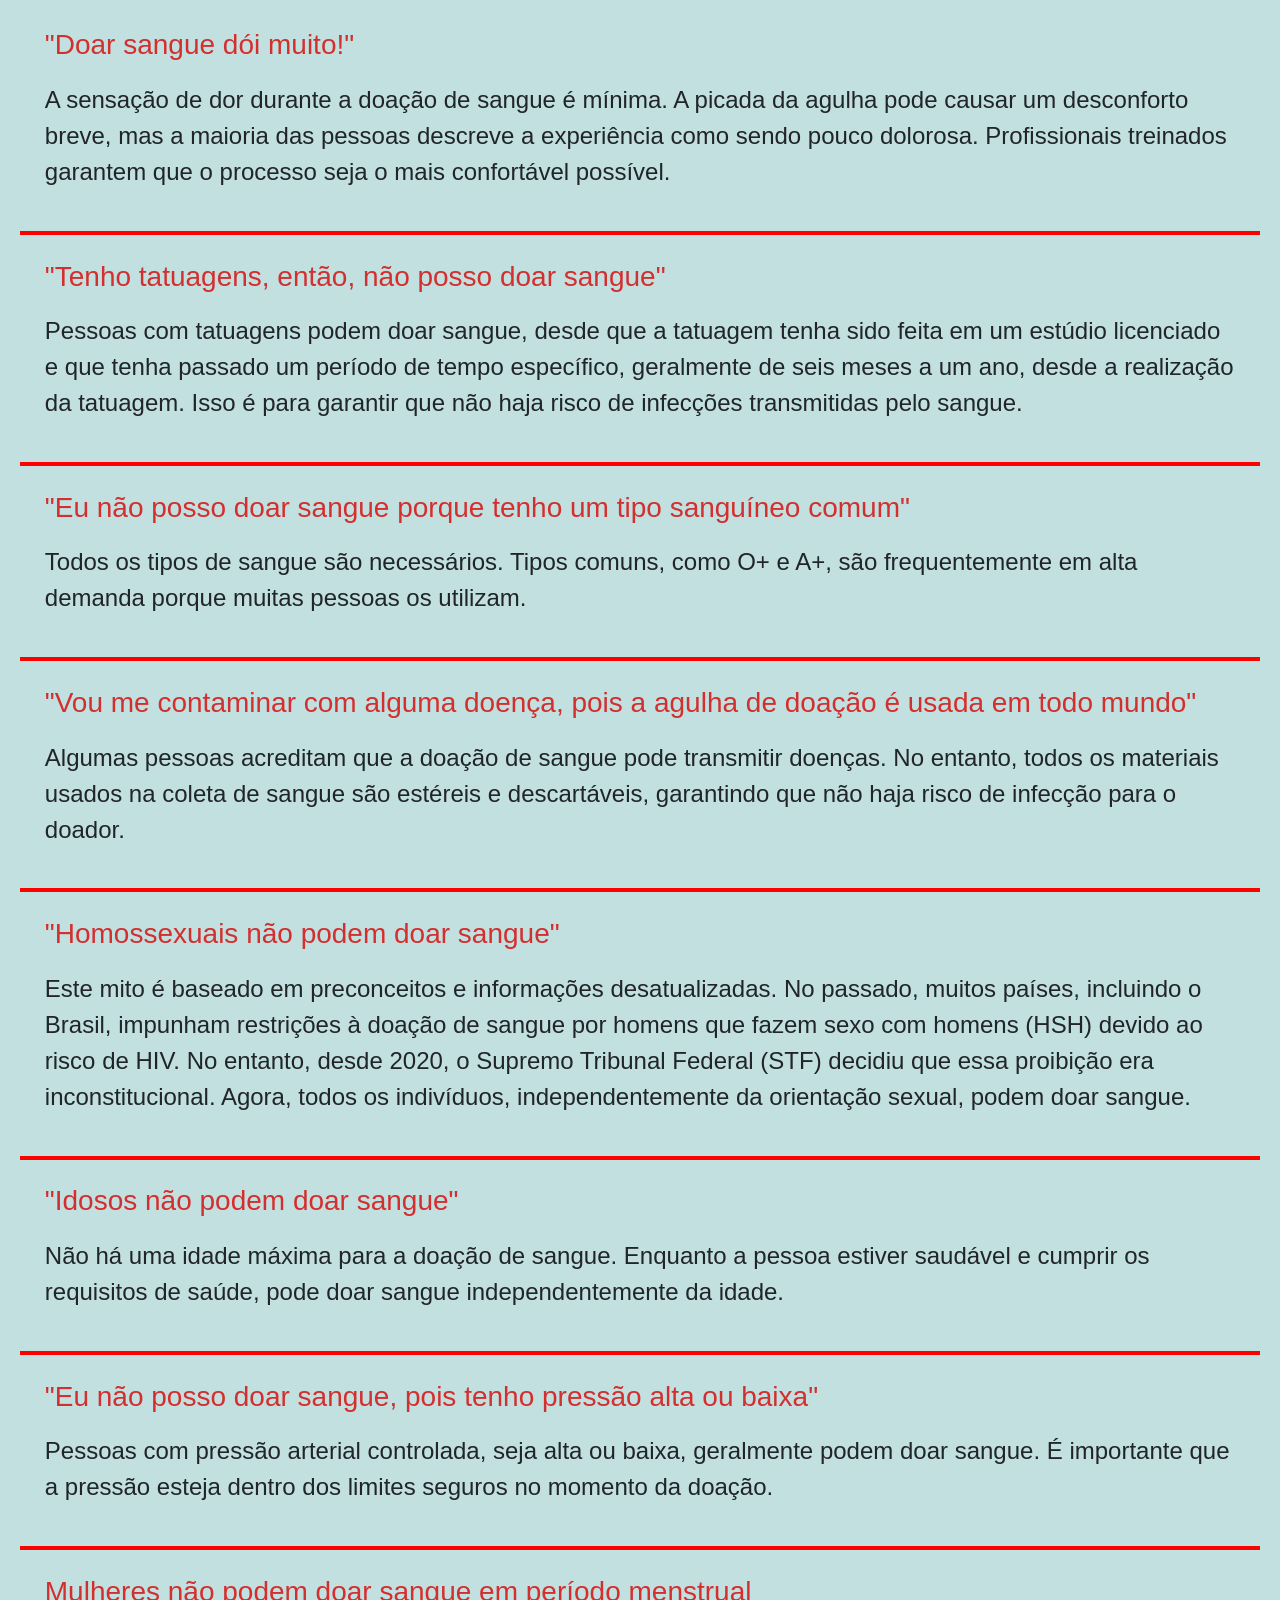
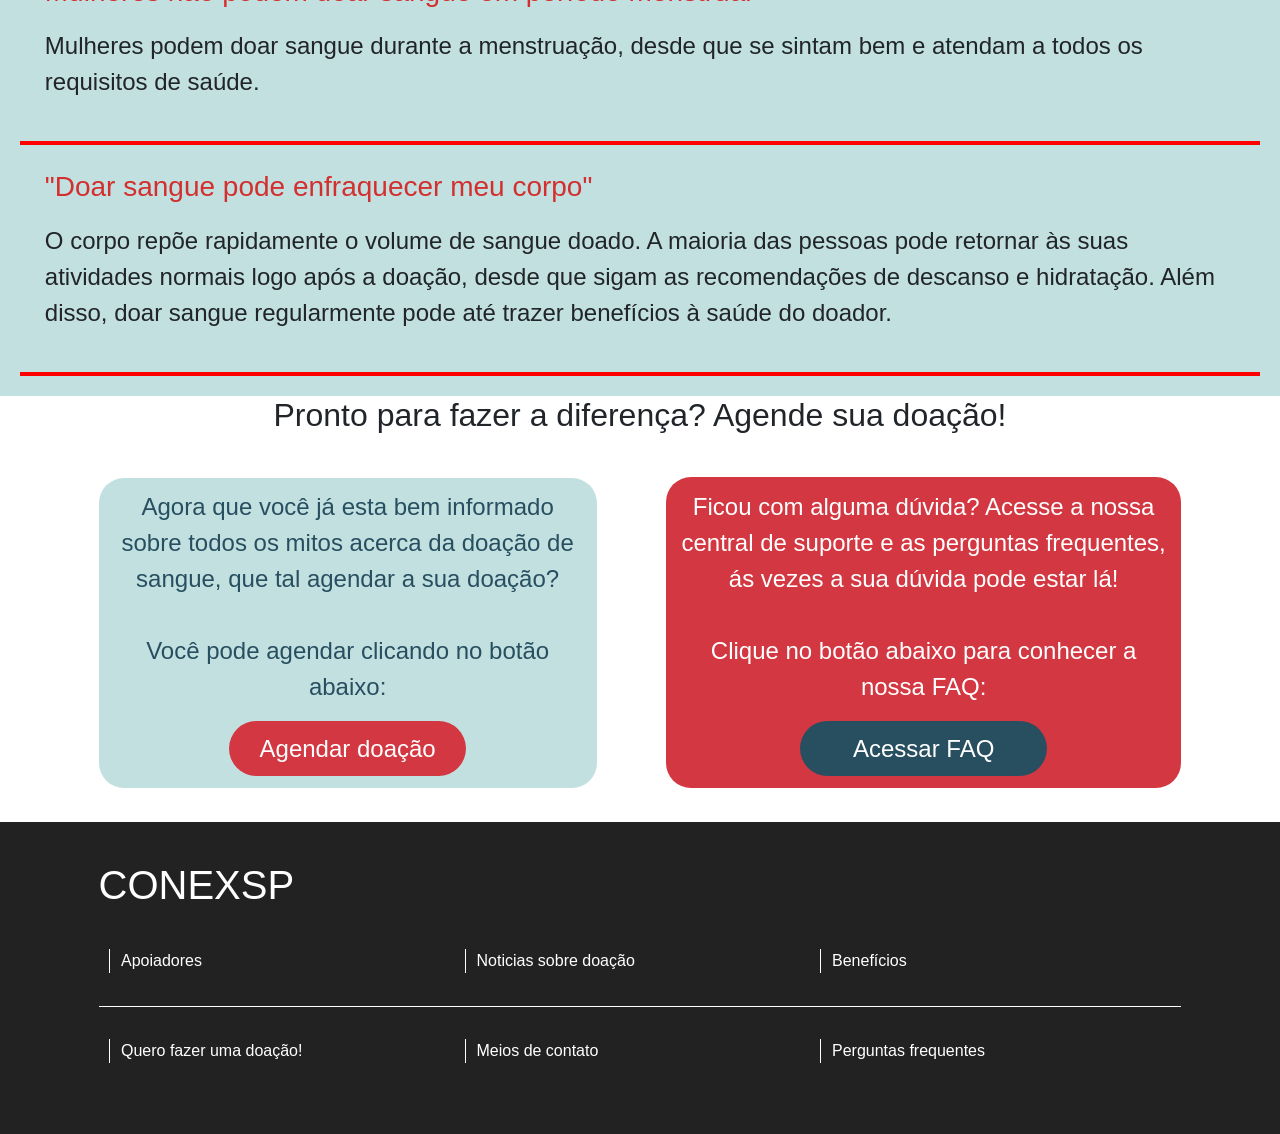
<file: Mitos.html>
<!DOCTYPE html>
<html lang="pt-br">

<head>
  <meta charset="UTF-8" />
  <meta name="viewport" content="width=device-width, initial-scale=1.0" />
  <title>Mitos</title>
  <link rel="stylesheet" href="css/mitos.css" />
  <link rel="stylesheet" href="css/home.css" />
  <link rel="stylesheet" href="https://stackpath.bootstrapcdn.com/bootstrap/4.1.3/css/bootstrap.min.css"
    integrity="sha384-MCw98/SFnGE8fJT3GXwEOngsV7Zt27NXFoaoApmYm81iuXoPkFOJwJ8ERdknLPMO" crossorigin="anonymous">
  <link rel="stylesheet" href="https://cdnjs.cloudflare.com/ajax/libs/font-awesome/6.5.2/css/all.min.css"
    integrity="sha512-SnH5WK+bZxgPHs44uWIX+LLJAJ9/2PkPKZ5QiAj6Ta86w+fsb2TkcmfRyVX3pBnMFcV7oQPJkl9QevSCWr3W6A=="
    crossorigin="anonymous" referrerpolicy="no-referrer" />
</head>

<body>
  <div class="navbar1">
    <a href="index.html" style="width: 20%; display: flex; flex-direction: row; align-items: center; gap: 3%;">
      <img src="img/gota edit.png" style="width: 100%;" alt="logo">
    </a>

    <div style="display: flex; flex-direction: row-reverse; width: 60%;">
      <a href="Apoiadores.html" style="border-style: none solid none solid;" class="botoes_nav">Apoiadores</a>
      <a href="Contatos.html" class="botoes_nav">Suporte</a>
      <a href="Mitos.html" class="botoes_nav">Mitos</a>
      <a href="Triagem.html" class="botoes_nav">Agendar</a>
    </div>

    <div style="width: 10%; display: flex; flex-direction: row-reverse;">
      <a style="display: flex; align-items: center;" id="navbarDropdown" role="button" data-toggle="dropdown" aria-haspopup="true" aria-expanded="false">
        <i style="font-size: 250%; color: white;" class="fa-regular fa-user"></i>
      </a>
      <div class="dropdown-menu" aria-labelledby="navbarDropdown">
        <a class="dropdown-item" href="Cadastro.html">Login/Cadastro</a>
        <a class="dropdown-item" href="Historico.html">Historico de Doações</a>
      </div>
    </div>
  </div>

  <header>
    <h1>Mitos e curiosidades</h1>
    <p>
      Tatuagens, doenças e dores. Confira os mitos e verdades sobre a doação
      de sangue.
    </p>
  </header>

  <section class="info">
    <div class="content">
      <h3>"Doar sangue dói muito, por isso não doo!"</h3>
      <p>
        São muitas as notícias falsas e os mitos espalhados sobre a doação de
        sangue. No Brasil, é comum ouvir declarações como "doar sangue pode te
        contaminar com alguma doença" ou "não vou doar sangue porque isso
        enfraquece o corpo para sempre". Essas notícias falsas são
        prejudiciais e fazem com que milhares de pessoas deixem de doar sangue
        anualmente. Isso resulta em baixos níveis nos bancos de sangue do país
        e reflete diretamente na porcentagem de doadores ativos, que hoje é de
        apenas 1,4% no Brasil.
      </p>
    </div>
    <img src="img/mitos/imagem 1_mitos.png" alt="Mito sobre doação de sangue" />
  </section>

  <section class="info">
    <img src="img/mitos/imagem 2_mitos.png" alt="Mito sobre doação de sangue" />
    <div class="content">
      <h3>O que iremos abordar?</h3>
      <p>
        Nesta sessão, nossa equipe separou os principais mitos que foram
        espalhados sobre a doação de sangue. Além disso, mostraremos a verdade
        por trás dessas notícias falsas.
      </p>
    </div>
  </section>

  <section class="myth">
    <div class="mitos">
      <h3>"Doar sangue dói muito!"</h3>
      <p>
        A sensação de dor durante a doação de sangue é mínima. A picada da
        agulha pode causar um desconforto breve, mas a maioria das pessoas
        descreve a experiência como sendo pouco dolorosa. Profissionais
        treinados garantem que o processo seja o mais confortável possível.
      </p>
    </div>

    <div class="mitos">
      <h3>"Tenho tatuagens, então, não posso doar sangue"</h3>
      <p>
        Pessoas com tatuagens podem doar sangue, desde que a tatuagem tenha
        sido feita em um estúdio licenciado e que tenha passado um período de
        tempo específico, geralmente de seis meses a um ano, desde a
        realização da tatuagem. Isso é para garantir que não haja risco de
        infecções transmitidas pelo sangue.
      </p>
    </div>

    <div class="mitos">
      <h3>"Eu não posso doar sangue porque tenho um tipo sanguíneo comum"</h3>
      <p>
        Todos os tipos de sangue são necessários. Tipos comuns, como O+ e A+,
        são frequentemente em alta demanda porque muitas pessoas os utilizam.
      </p>
    </div>

    <div class="mitos">
      <h3>
        "Vou me contaminar com alguma doença, pois a agulha de doação é usada
        em todo mundo"
      </h3>
      <p>
        Algumas pessoas acreditam que a doação de sangue pode transmitir
        doenças. No entanto, todos os materiais usados na coleta de sangue são
        estéreis e descartáveis, garantindo que não haja risco de infecção
        para o doador.
      </p>
    </div>

    <div class="mitos">
      <h3>"Homossexuais não podem doar sangue"</h3>
      <p>
        Este mito é baseado em preconceitos e informações desatualizadas. No
        passado, muitos países, incluindo o Brasil, impunham restrições à
        doação de sangue por homens que fazem sexo com homens (HSH) devido ao
        risco de HIV. No entanto, desde 2020, o Supremo Tribunal Federal (STF)
        decidiu que essa proibição era inconstitucional. Agora, todos os
        indivíduos, independentemente da orientação sexual, podem doar sangue.
      </p>
    </div>

    <div class="mitos">
      <h3>"Idosos não podem doar sangue"</h3>
      <p>
        Não há uma idade máxima para a doação de sangue. Enquanto a pessoa
        estiver saudável e cumprir os requisitos de saúde, pode doar sangue
        independentemente da idade.
      </p>
    </div>

    <div class="mitos">
      <h3>"Eu não posso doar sangue, pois tenho pressão alta ou baixa"</h3>
      <p>
        Pessoas com pressão arterial controlada, seja alta ou baixa,
        geralmente podem doar sangue. É importante que a pressão esteja dentro
        dos limites seguros no momento da doação.
      </p>
    </div>

    <div class="mitos">
      <h3>Mulheres não podem doar sangue em período menstrual</h3>
      <p>
        Mulheres podem doar sangue durante a menstruação, desde que se sintam
        bem e atendam a todos os requisitos de saúde.
      </p>
    </div>

    <div class="mitos">
      <h3>"Doar sangue pode enfraquecer meu corpo"</h3>
      <p>
        O corpo repõe rapidamente o volume de sangue doado. A maioria das
        pessoas pode retornar às suas atividades normais logo após a doação,
        desde que sigam as recomendações de descanso e hidratação. Além disso,
        doar sangue regularmente pode até trazer benefícios à saúde do doador.
      </p>
    </div>
  </section>

  <div class="title">
    <h2>Pronto para fazer a diferença? Agende sua doação!</h2>
  </div>

  <section class="final">
    <div class="component1">
      <p>
        Agora que você já esta bem informado sobre todos os mitos acerca da
        doação de sangue, que tal agendar a sua doação? <br /><br />
        Você pode agendar clicando no botão abaixo:
      </p>
      <a href="Triagem.html"><button style="background-color: #d33741" type="submit">
          Agendar doação
        </button></a>
    </div>

    <div class="component2">
      <p>
        Ficou com alguma dúvida? Acesse a nossa central de suporte e as
        perguntas frequentes, ás vezes a sua dúvida pode estar lá!
        <br /><br />
        Clique no botão abaixo para conhecer a nossa FAQ:
      </p>
      <a href="Contatos.html"><button style="background-color: #284f60" type="submit">
          Acessar FAQ
        </button></a>
    </div>
  </section>

  <footer class="footer">
    <div style="width: 90%;">
      <h1>CONEXSP</h1>
      <div class="div_a">
        <a href=""
          style="border-style: none none none solid; border-width: 1px; padding-left: 1%; width: 33%; color: white;">
          Apoiadores
        </a>
        <a href=""
          style="border-style: none none none solid; border-width: 1px; padding-left: 1%; width: 33%; color: white;">
          Noticias sobre doação
        </a>
        <a href=""
          style="border-style: none none none solid; border-width: 1px; padding-left: 1%; width: 33%; color: white;">
          Benefícios
        </a>
      </div>
      <div style="border-style: none;" class="div_a">
        <a href=""
          style="border-style: none none none solid; border-width: 1px; padding-left: 1%; width: 33%; color: white;">
          Quero fazer uma doação!
        </a>
        <a href=""
          style="border-style: none none none solid; border-width: 1px; padding-left: 1%; width: 33%; color: white;">
          Meios de contato
        </a>
        <a href=""
          style="border-style: none none none solid; border-width: 1px; padding-left: 1%; width: 33%; color: white;">
          Perguntas frequentes
        </a>
      </div>
    </div>
  </footer>

  <script src="scripts/script.js"></script>
</body>

</html>
</file>
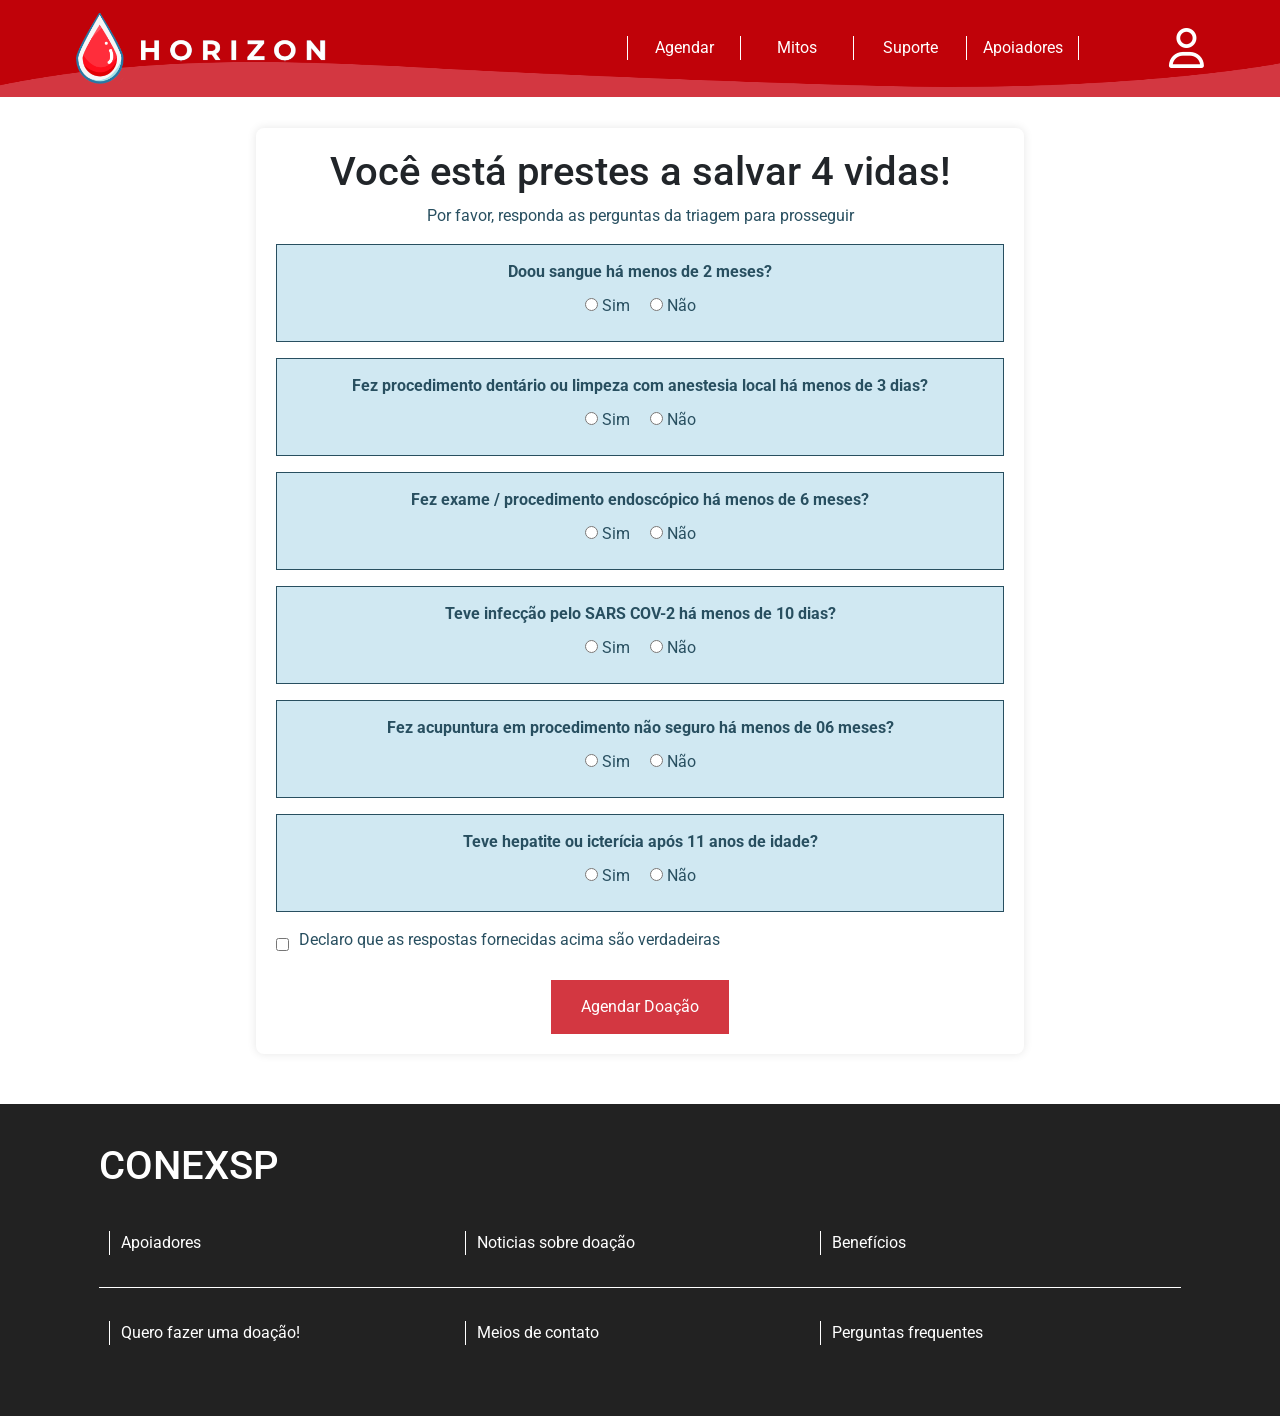
<file: Triagem.html>
<!DOCTYPE html>
<html lang="pt-BR">
<head>
    <meta charset="UTF-8">
    <meta name="viewport" content="width=device-width, initial-scale=1.0">
    <title>Triagem virtual</title>
    <link rel="stylesheet" href="css/triagem.css">
    <link rel="stylesheet" href="css/home.css">
    <link rel="stylesheet" href="css/style.css">
    <link rel="stylesheet" href="https://cdnjs.cloudflare.com/ajax/libs/font-awesome/6.5.2/css/all.min.css" integrity="sha512-SnH5WK+bZxgPHs44uWIX+LLJAJ9/2PkPKZ5QiAj6Ta86w+fsb2TkcmfRyVX3pBnMFcV7oQPJkl9QevSCWr3W6A==" crossorigin="anonymous" referrerpolicy="no-referrer" />
    <link rel="stylesheet" href="https://stackpath.bootstrapcdn.com/bootstrap/4.1.3/css/bootstrap.min.css" integrity="sha384-MCw98/SFnGE8fJT3GXwEOngsV7Zt27NXFoaoApmYm81iuXoPkFOJwJ8ERdknLPMO" crossorigin="anonymous">

</head>
<body>
    <header style="margin-top: -10%;" class="navbar1">
        <a href="index.html" style="width: 20%; display: flex; flex-direction: row; align-items: center; gap: 3%;">
            <img src="img/gota edit.png" style="width: 100%;" alt="logo">
        </a>

        <div style="display: flex; flex-direction: row-reverse; width: 60%;">
            <a href="Apoiadores.html" style="border-style: none solid none solid;" class="botoes_nav">Apoiadores</a>
            <a href="Contatos.html" class="botoes_nav">Suporte</a>
            <a href="Mitos.html" class="botoes_nav">Mitos</a>
            <a href="Triagem.html" class="botoes_nav">Agendar</a>
        </div>
        
        <div style="width: 10%; display: flex; flex-direction: row-reverse;">
            <a style="display: flex; align-items: center;" id="navbarDropdown" role="button" data-toggle="dropdown" aria-haspopup="true" aria-expanded="false">
              <i style="font-size: 250%; color: white;" class="fa-regular fa-user"></i>
            </a>
            <div class="dropdown-menu" aria-labelledby="navbarDropdown">
              <a class="dropdown-item" href="Cadastro.html">Login/Cadastro</a>
              <a class="dropdown-item" href="Historico.html">Historico de Doações</a>
            </div>
        </div>
    </header>

    <div class="triagem">
        <h1>Você está prestes a salvar 4 vidas!</h1>
        <p>Por favor, responda as perguntas da triagem para prosseguir</p>
        <form id="binaryForm">
            <div class="form-group">
                <div class="option-label">Doou sangue há menos de 2 meses?</div>
                <div class="option-inputs">
                    <label><input type="radio" name="option1" value="sim"> Sim</label>
                    <label><input type="radio" name="option1" value="nao"> Não</label>
                </div>
            </div>
            <div class="form-group">
                <div class="option-label">Fez procedimento dentário ou limpeza com anestesia local há menos de 3 dias?</div>
                <div class="option-inputs">
                    <label><input type="radio" name="option2" value="sim"> Sim</label>
                    <label><input type="radio" name="option2" value="nao"> Não</label>
                </div>
            </div>
            <div class="form-group">
                <div class="option-label">Fez exame / procedimento endoscópico há menos de 6 meses?</div>
                <div class="option-inputs">
                    <label><input type="radio" name="option3" value="sim"> Sim</label>
                    <label><input type="radio" name="option3" value="nao"> Não</label>
                </div>
            </div>
            <div class="form-group">
                <div class="option-label">Teve infecção pelo SARS COV-2 há menos de 10 dias?</div>
                <div class="option-inputs">
                    <label><input type="radio" name="option4" value="sim"> Sim</label>
                    <label><input type="radio" name="option4" value="nao"> Não</label>
                </div>
            </div>
            <div class="form-group">
                <div class="option-label">Fez acupuntura em procedimento não seguro há menos de 06 meses?</div>
                <div class="option-inputs">
                    <label><input type="radio" name="option5" value="sim"> Sim</label>
                    <label><input type="radio" name="option5" value="nao"> Não</label>
                </div>
            </div>
            <div class="form-group">
                <div class="option-label">Teve hepatite ou icterícia após 11 anos de idade?</div>
                <div class="option-inputs">
                    <label><input type="radio" name="option6" value="sim"> Sim</label>
                    <label><input type="radio" name="option6" value="nao"> Não</label>
                </div>
            </div>
            <div class="confirm-group">
                <input type="checkbox" id="confirmCheckbox">
                <label for="confirmCheckbox">Declaro que as respostas fornecidas acima são verdadeiras</label>
            </div>
            <button type="submit">Agendar Doação</button>
        </form>
    </div>
    
    <footer class="footer">
        <div style="width: 90%;">
          <h1 style="color: white;">CONEXSP</h1>
          <div class="div_a">
            <a href="" style="border-style: none none none solid; border-width: 1px; padding-left: 1%; width: 33%; color: white;">
              Apoiadores
            </a>
            <a href="" style="border-style: none none none solid; border-width: 1px; padding-left: 1%; width: 33%; color: white;">
              Noticias sobre doação
            </a>
            <a href="" style="border-style: none none none solid; border-width: 1px; padding-left: 1%; width: 33%; color: white;">
              Benefícios
            </a>
          </div>
          <div style="border-style: none;" class="div_a">
            <a href="" style="border-style: none none none solid; border-width: 1px; padding-left: 1%; width: 33%; color: white;">
              Quero fazer uma doação!
            </a>
            <a href="" style="border-style: none none none solid; border-width: 1px; padding-left: 1%; width: 33%; color: white;">
              Meios de contato
            </a>
            <a href="" style="border-style: none none none solid; border-width: 1px; padding-left: 1%; width: 33%; color: white;">
              Perguntas frequentes
            </a>
          </div>
        </div>
        

    </footer>

    <script src="scripts/script.js"></script>
    <script src="scripts/triagem.js"></script>
    <script src="https://code.jquery.com/jquery-3.3.1.slim.min.js"
    integrity="sha384-q8i/X+965DzO0rT7abK41JStQIAqVgRVzpbzo5smXKp4YfRvH+8abtTE1Pi6jizo"
    crossorigin="anonymous"></script>
    <script src="https://cdnjs.cloudflare.com/ajax/libs/popper.js/1.14.3/umd/popper.min.js"
    integrity="sha384-ZMP7rVo3mIykV+2+9J3UJ46jBk0WLaUAdn689aCwoqbBJiSnjAK/l8WvCWPIPm49"
    crossorigin="anonymous"></script>
    <script src="https://stackpath.bootstrapcdn.com/bootstrap/4.1.3/js/bootstrap.min.js"
    integrity="sha384-ChfqqxuZUCnJSK3+MXmPNIyE6ZbWh2IMqE241rYiqJxyMiZ6OW/JmZQ5stwEULTy"
    crossorigin="anonymous"></script>
</body>
</html>
</file>
<file: css/style.css>
@import url('https://fonts.googleapis.com/css2?family=Roboto:ital,wght@0,100;0,300;0,400;0,500;0,700;0,900;1,100;1,300;1,400;1,500;1,700;1,900&display=swap');
::placeholder{
    color: rgb(191, 197, 202);
}
body{
    background-color: #D5343F;
    font-family:'Roboto', sans-serif;
}

.img_fundo{
    background-image: url("/img/fundo principal.png");
    background-size: 100% 9000%;
    background-repeat: no-repeat;
}

.principal{
    width: 70%;
    height: fit-content;
    top: 50%;
    left: 50%;
    position: absolute;
    transform: translate(-50%,-50%);
    display: flex;
    justify-content: space-between;
    border-radius: 24px;
    box-shadow: 4px 2px 7px  #00000040;
    background-color: white;
}

.leva_login{
    width: 40%;
    padding: 5%;
    display: flex;
    align-items: center;
    text-align: center;
    justify-content: center;
    flex-direction: column;
    background-color: #BD1C26;
    border-top-left-radius: 24px;
    border-bottom-left-radius: 24px;
    color: white;
    font-size: 18px;
}

.area_cadastro{
    width: 60%;
    padding: 5%;
    display: flex;
    align-items: center;
    flex-direction: column;
    color: grey;
    color:rgb(198, 198, 198);
}

.botoes{
    width: 150px;
    height: 50px;

    border-width: 3px;
    border-radius: 24px;
    border-color: white;
    border-style: solid;

    background-color: rgb(189, 28, 38);
    color: white;

    font-size: 18px;
    font-weight:550;
}

.formulario{
    width: 100%;
    margin-top: 5%;
}

.input_texto{
    height: 30px;
    background-color: rgb(240, 240, 240);

    border-color: grey;
    border-radius: 8px;
    border-style: solid;
    border-color: rgb(191, 197, 202);
    border-width: 1px;
}

.boleta{
    display: inline-block;
    min-width: 75px;
    height: 75px;
    background-color: white;
    border-radius: 50%;
    border-style: none;
}
</file>
<file: css/home.css>
.principal_home{
    background-color: white;
    display: flex;
    flex-direction: column;
    width: 100%;
    position: absolute;
    left: 50%;
    transform: translate(-50%);
    z-index: 0;
}

.navbar1{
    height: fit-content;
    display: flex;
    flex-direction: row;
    position: fixed;
    background-color: rgba(189, 28, 38, 0);
    background-image:url("/img/fundo navbar.png");
    background-size: 100% 90%;
    background-repeat: no-repeat;
    background-color: #D33741;
    width: 100%;
    z-index: 1;
    padding: 1%;
    align-items: center;
    justify-content: center;
}
.botoes_nav{
    text-align: center;
    width: 15%;
    border-style: none none none solid;
    border-width: 1px;
    border-color: white;
    color: white;
}
.botoes_nav:hover{
    color: white;
}

.mapa{
    width: 400px; 
    height: 300px;
    border-style: solid; border-radius: 28px; 
    border-color: rgb(37, 80, 96);
    justify-content: center;
    text-align: center;
    overflow: hidden;
}

.input_mapa{
    width: 80%;
    border-radius: 34px; 
    border-style: solid;
    border-width: 1px;
    margin-top: -4%;
}

.locais_doacao{
    color: rgb(37, 80, 96); 
    width: 100%; 
    display: flex; 
    flex-direction: row; 
    justify-content: center; 
    margin-top: 3%; 
    margin-bottom: 3%; 
    align-items: center;
}

.footer{
    width: 100%;
    padding: 3%;
    background-color: #222222;
    display: flex;
    justify-content: center;
    align-content: center;
    color: white;
}
.div_footer{
    padding: 1%; 
    width: 25%;
    display: flex;
    flex-direction: column;
}
.div_a{
    display: flex; 
    justify-content: space-between;
    border-style: none none solid none;
    border-color: white;
    padding: 1%;
    padding-top: 3%;
    padding-bottom: 3%;
    border-width: 1px;
}

.banco_sangue{
    padding: 2%;
    background-color:#345688;
    box-shadow: 4px 2px 7px #00000040;
    opacity: 0.81;
    width: 80%;
    align-self: center;
    display: flex; 
    flex-direction: column;
    border-radius: 34px;
    align-items: center;
    align-content: center;
    color: white;
}

.boleta_sangue{
    padding: 1%;
    width: 17%; 
    display: flex; 
    align-items: center; 
    flex-direction: row; 
    justify-content: space-between;
}
.boleta_sangue img{
    max-width: 75%;
}

.boleta_sangue_edit{
    margin-top: 10%;
    margin-bottom: 10%;
    flex-direction: column;
    border-style: none none solid none;
    border-color: white;
}
.card_carrossel{
    background-color: #E4E4E4;
    box-shadow: 4px 2px 7px #00000040;
    color: black;
    position: relative;
    width: 100%;
    padding: 5%;
    align-self: center;
    display: flex;
    flex-direction: row;
    align-items: center;
    gap: 6%;
}

.patrocinadores{
    width: 100%;
    display: flex;
    flex-direction: row;
    align-items: center;
    justify-content: center;
    align-content: center;
    border-style: solid none solid none;
    border-color: #346F88;
    border-width: 10px;
    margin-bottom: 10%;
}
.card_patrocinador{
    width: 20%;
    padding: 3%;
}

.imagem_div{
    max-width: 100%;
    max-height: 100%;
}

.extra_padding{
    padding: 10%;
}
</file>
<file: css/agendamento.css>
body {
    background-color: #D33741;
    display: flex;
    flex-direction: column;
    height: 100vh;
    margin: 0;
}

.agendamento {
    display: flex;
    flex-direction: column;
    align-items: center;
    margin-top: 8.5%; /* Espaçamento para compensar a altura da barra de navegação fixa */
}

.fotos {
    display: flex;
    align-items: flex-start;
    background-color: white;
    padding: 20px;
    border-radius: 20px;
}

.left-column {
    margin-right: 20px;
    display: flex;
    flex-direction: column;
    align-items: center;
}

.right-column {
    display: flex;
    flex-direction: column;
    justify-content: center;
    align-items: center;

    margin-left: 20px;
}

.left-column img
{
    height: 360px;
    width: 430px;
    border-radius: 30px;
}


.right-column img
{
    height: 360px;
    width: 430px;
    border-radius: 30px;
    border: 1px solid black;
}

.left-column h2
{
    color: #D33741;
}

.right-column
{
    color: #D33741;
}


.horario-buttons {
    display: flex;
    flex-direction: column;
    align-items: center;
    margin-top: 120px;
}




.horario-buttons button {
    margin-bottom: 10px;
    padding: 10px;
    background-color: white;
    color: black;
    border: 1px solid black;
    border-radius: 10px;
    cursor: pointer;
}

.quadrado{
    width: 400px; 
    height: 300px;
    border-style: solid; border-radius: 28px; 
    border-color: rgb(37, 80, 96);
    justify-content: center;
    text-align: center;
    overflow: hidden;
}
.input_quadrado{
    width: 80%;
    border-radius: 34px; 
    border-style: solid;
    border-width: 1px;
    margin-top: -4%;
}
</file>
<file: css/calendario.css>
@import url('https://fonts.googleapis.com/css2?family=Roboto:ital,wght@0,100;0,300;0,400;0,500;0,700;0,900;1,100;1,300;1,400;1,500;1,700;1,900&display=swap');
html{

  --body-color:#FFFCFF ;

  --header-color:#d36c6c;

  --header-button:#92a1d1;

  --color-weekdays: #247BA0;
  
  --box-shadow: #CBD4C2;

  --hover: #e8faed;

  --current-day:#e8f4fa;

  --event-color: #58bae4;

  --modal-event: #e8f4fa;


 --color-day:white;

 font-family: roboto;
  
}

main h1{
  color: #BB2029;
  margin: 0;
  margin-bottom: 7%;
}

button {
  width: 75px;
  cursor: pointer;
  box-shadow: 0px 0px 2px gray;
  border: none;
  outline: none;
  padding: 5px;
  color: white;
}

#header {
  padding: 2%;
  font-size: 200%;
  display: flex;
  justify-content: space-between;
}
#header button {
  background-color: white;
  color: black;
  border-radius: 50%;
  width: 75px;
  height: 75px;
  font-size: 32px;
}
#calendario {
  transform: scale(0.4);
  width: 770px;
  margin: -31.55%;
  margin-top: -57%;
  margin-bottom: -55%;
  margin-left: -53%;
  margin-right: -50%;
}
#weekdays {
  width: 100%;
  display: flex;
}
#weekdays div {
  text-align: center;
  width: 14.3%;
  padding: 10px;
  font-size: 24px;
}
#calendar {
  margin: auto;
  display: flex;
  flex-wrap: wrap;
}
.day {
  width: 97.5px;
  padding: 1%;
  height: 97.5px;
  cursor: pointer;
  box-sizing: border-box;
  background-color: var(--color-day);
  margin: 5px;
  box-shadow: 0px 0px 3px var(--box-shadow);
  display: flex;
  flex-direction: column;
  justify-content: space-between;
  border-radius: 50%;
  text-align: center;
  vertical-align: middle;
  line-height: 85px;
  font-weight: 700;
  color: rgb(0, 81, 221);
  font-size: 32px;
}
.day:hover {
  background-color: rgb(177, 206, 255);
}

.day + #currentDay {
  background-color:var(--current-day);
}
.event {
  font-size: 10px;
  padding: 3px;
  background-color: var(--event-color);
  color: white;
  border-radius: 5px;
  max-height: 55px;
  overflow: hidden;
}
.padding {
  cursor: default !important;
  background-color: var(--body-color) !important;
  box-shadow: none !important;
}
#newEventModal, #deleteEventModal {
  display: none;
  z-index: 20;
  padding: 25px;
  background-color: var(--modal-event);
  box-shadow: 0px 0px 3px black;
  border-radius: 5px;
  width: 350px;
  top: 100px;
  left: calc(50% - 175px);
  position: absolute;
}
#eventTitleInput {
  padding: 10px;
  width: 100%;
  box-sizing: border-box;
  margin-bottom: 25px;
  border-radius: 3px;
  outline: none;
  border: none;
  box-shadow: 0px 0px 3px gray;
}
#eventTitleInput.error {
  border: 2px solid red;
}
#cancelButton, #deleteButton {
  background-color: var(--header-color);
}
#saveButton, #closeButton {
  background-color: var(--header-button);
}
#eventText {
  font-size: 14px;
}
#modalBackDrop {
  display: none;
  top: 0px;
  left: 0px;
  z-index: 10;
  width: 100vw;
  height: 100vh;
  position: absolute;
  background-color: rgba(0,0,0,0.8);
}
.lado_esquerdo{
  width: 100%;
  height: 350px;
  display: flex; 
  flex-direction: row; 
  justify-content: space-between;
}
.conjunto_botoes{
  display: flex;
  width: 25%;
  height: auto;
  gap: 3%;
}
.conjunto_botoes button{
  width: 100%;
  padding: 9%;
  background-color: white;
  border-radius: 6px;
  border-style: solid;
  border-width: 1px;
  border-color: rgb(132, 177, 255);
  color: rgb(0, 81, 221);
  font-weight: 700;
  box-shadow: none;
}
</file>
<file: css/apoiadores.css>
body {
    font-family: Arial, sans-serif;
    margin: 0;
    padding: 0;
    background-color: #f4f4f4;
}

.container {
    width: 80%;
    margin: auto;
    overflow: hidden;
    padding-top: 20px;
}

.doadores {
    text-align: center;
    background-color: #C2E0E0;
    padding: 20px 0;
    color: #284F60;
}

.doadores h2 {
    margin: 0;
    color: #284F60;
}

.doador {
    display: flex;
    margin: 20px 0;
    padding: 20px;
    align-items: center;
}

.doador img {
    max-width: 100%;
    max-height: 780px;
    width: auto;
    height: auto;
    margin-right: 20px;
}

.doador-info {
    flex: 1;
    font-size: 1.2em;
    color: #284F60;
}

.doador-info h3 {
    margin-top: 0;
    color: #284F60;
}

.juntos {
    text-align: center;
    padding: 20px 0;
    color: #284F60;
}

.juntos h2 {
    margin: 0;
    color: #284F60;
}

.buttons {
    display: flex;
    justify-content: space-around;
    margin: 20px 0;
}

.button-container {
    text-align: center;
    width: 45%;
    background-color: #C2E0E0; /* Fundo similar ao da imagem */
    padding: 30px;
    border-radius: 10px; /* Borda arredondada */
    box-shadow: 0 0 10px rgba(0, 0, 0, 0.1); /* Sombra leve para destaque */
}

.button-container2 {
    text-align: center;
    width: 45%;
    background-color: #D33741; /* Fundo similar ao da imagem */
    padding: 30px;
    border-radius: 10px; /* Borda arredondada */
    box-shadow: 0 0 10px rgba(0, 0, 0, 0.1); /* Sombra leve para destaque */

}

.button-container p {
    margin-bottom: 40px;
    color: #284F60;
}

.button-container2 p {
    margin-bottom: 40px;
    color: #FFFFFF;
}


.button {
    background-color: #D33741;
    color: white;
    padding: 15px 20px;
    text-decoration: none;
    border-radius: 60px;
    text-align: center;
}

.button.red {
    background-color: #284F60;
    color: #FFFFFF;
}

.button:hover {
    opacity: 0.8;
}

.separator {
    border: 0;
    height: 7px;
    background: #346F88;
    margin: 40px 0;
}
</file>
<file: css/historico.css>
@import url('https://fonts.googleapis.com/css2?family=Roboto:ital,wght@0,100;0,300;0,400;0,500;0,700;0,900;1,100;1,300;1,400;1,500;1,700;1,900&display=swap');
*{
    margin: 0;
    padding: 0;
}
body{
    background-color: #D5343F;
    font-family:'Roboto', sans-serif;
    display: flex;
    flex-direction: column;
}

button{
    color: white;
    background-color: #D33741;
    width: 30%;
    border-radius: 56px;
    border-style: none;
    padding: 1%;
    margin-top: 1%;
    margin-right: 10%;
    align-self: flex-end;
    font-size: 18px;
}

.navbar1{
    height: fit-content;
    display: flex;
    flex-direction: row;
    position: fixed;
    background-color: rgba(189, 28, 38, 0);
    background-image:url("/img/fundo navbar.png");
    background-size: 100% 90%;
    background-repeat: no-repeat;
    background-color: #D33741;
    width: 100%;
    z-index: 1;
    padding: 1%;
    align-items: center;
    justify-content: center;
}
.botoes_nav{
    text-align: center;
    width: 15%;
    border-style: none none none solid;
    border-width: 1px;
    border-color: white;
    color: white;
}
.botoes_nav:hover{
    color: white;
}

.cabecalho{
    display: flex;
    flex-direction: column;
    width: 100%;
    font-size: 175%;
    background-color: #C2E0E0;
    padding: 2% 0 2% 0;
    text-align: center;
    margin-top: 7.5%;
}
.cabecalho h1 {
    margin: 0;
    padding: 0;
    color: #284F60;
}
.cabecalho p {
    margin: 0;
    padding: 0;
    margin-top: 10px;
    color: #284F60;
}

.area_historico{
    align-self: center;
    margin-top: 7%;
    width: 90%;
    display: flex;
    flex-direction: column;
    
}
.area_historico div{
    width: 100%;
    display: flex;
}
.parte_azul div{
    background-color: #6D85A9;
    color: white;
    padding: 1%;
    width: 20%;
}
.parte_vermelha div{
    background-color: #BF2E36;
    color: white;
    padding: 1%;
    width: 20%;
}

.div_central{
    font-size: 18px;
    display: flex;
    flex-direction: column;
    padding: 5%;
    align-self: center;
    width: 45%;
    margin-top: 7%;
    margin-bottom: 7%;
    border-radius: 56px;
    background-color: #C2E0E0;
    color: #284F60;
}

.footer{
    width: 100%;
    padding: 3%;
    background-color: #222222;
    display: flex;
    justify-content: center;
    align-content: center;
    color: white;
}
.div_footer{
    padding: 1%; 
    width: 25%;
    display: flex;
    flex-direction: column;
}
.div_a{
    display: flex; 
    justify-content: space-between;
    border-style: none none solid none;
    border-color: white;
    padding: 1%;
    padding-top: 3%;
    padding-bottom: 3%;
    border-width: 1px;
}
</file>
<file: css/mitos.css>
body {
    font-family: 'Roboto', sans-serif;
    color: #284F60;
    line-height: 1.6;
    margin: 0;
    padding: 0;
    background-color: #f4f4f4;
    display: flex;
    align-items: center;
    flex-direction: column;
}

header {
    font-size: 24px;
    background-color: #C2E0E0;
    padding: 20px;
    text-align: center;
    width: 100%;
    margin-top: 7%;
}

header h1 {
    margin: 0;
    color: #284F60;
}

header p {
    margin: 10px 0 0;
    color: #284F60;
}

main {
    padding: 20px;
}

.info img {
    max-width: 100%;
    height: auto;
    border-radius: 8px;
    margin-top: 60px;
    margin-bottom: 20px;
}

.info {
    font-size: 24px;
    display: flex;
    align-items: center;
}

.info .content {
    margin-left: 20px;
    margin-right: 20px;
}

.myth{
    font-size: 24px;
    background-color: #C2E0E0;
    padding: 20px;
    display: flex;
    flex-direction: column;
}

.mitos{
    border-bottom: 4px solid red;
    padding: 2%;
}

.final{
    font-size: 24px;
    align-self: center;
    width: 90%;
    display: flex;
    flex-direction: row;
    align-items: center;
    text-align: center;
    justify-content: space-between;
}

.final div{
    margin: 3%;
}

.title h2{
    text-align: center;
}

.component1{
    color: #284F60;
    padding: 1%;
    background-color: #C2E0E0;
    border-radius: 25px;
    
}

.component2{
    color: #ffffff;
    padding: 1%;
    background-color: #D33741;
    border-radius: 25px;
    
}

.final button{
    border-radius: 32px;
    width: 50%;
    padding: 2%;
    border-style: none;
    color: white;
    font-size: 24px;
}

.info .content h3, .myth .mitos h3 {
    margin-bottom: 20px;
    margin-top: 0;
    color: #d32f2f;
}



@media (max-width: 768px) {
    .info {
        flex-direction: column;
    }

    .info .content {
        margin-left: 0;
        margin-top: 20px;
    }
}

.footer{
    width: 100%;
    padding: 3%;
    background-color: #222222;
    display: flex;
    justify-content: center;
    align-content: center;
    color: white;
}

.div_footer{
    padding: 1%; 
    width: 25%;
    display: flex;
    flex-direction: column;
}
</file>
<file: css/triagem.css>
body {
    font-family: 'Roboto', sans-serif;
    background-color: #f4f4f4;
    margin: 0;
    padding: 0;
    background-color: #D33741;
}

.triagem {
    background-color: #D33741;
    width: 60%;
    margin: 50px auto;
    margin-top: 10%;
    padding: 20px;
    background-color: #fff;
    box-shadow: 0 0 10px rgba(0, 0, 0, 0.1);
    border-radius: 8px;
    text-align: center;
    
}

h1 {
    color: #284F60;
}

p {
    color: #284F60;
}

.form-group {
    display: flex;
    flex-direction: column;
    align-items: center;
    margin-bottom: 20px;
    background-color: #d0e8f2;
    padding: 15px;
    border: 1px solid #284F60;
}

.option-label {
    margin-bottom: 10px;
    font-weight: bold;
    color: #284F60;
}

.option-inputs {
    display: flex;
    gap: 20px;
}

label {
    font-weight: normal;
    color: #284F60;
}

button {
    padding: 15px 30px;
    background-color: #D33741;
    color: #fff;
    border: none;
    border-radius: 27px;
    cursor: pointer;
    font-size: 16px;
}

button:hover {
    background-color: #cc0000;
}

.confirm-group {
    display: flex;
    flex-direction: row;
    align-items: center;
    margin-bottom: 20px;
}

.confirm-group input {
    margin-right: 10px;
}
</file>
